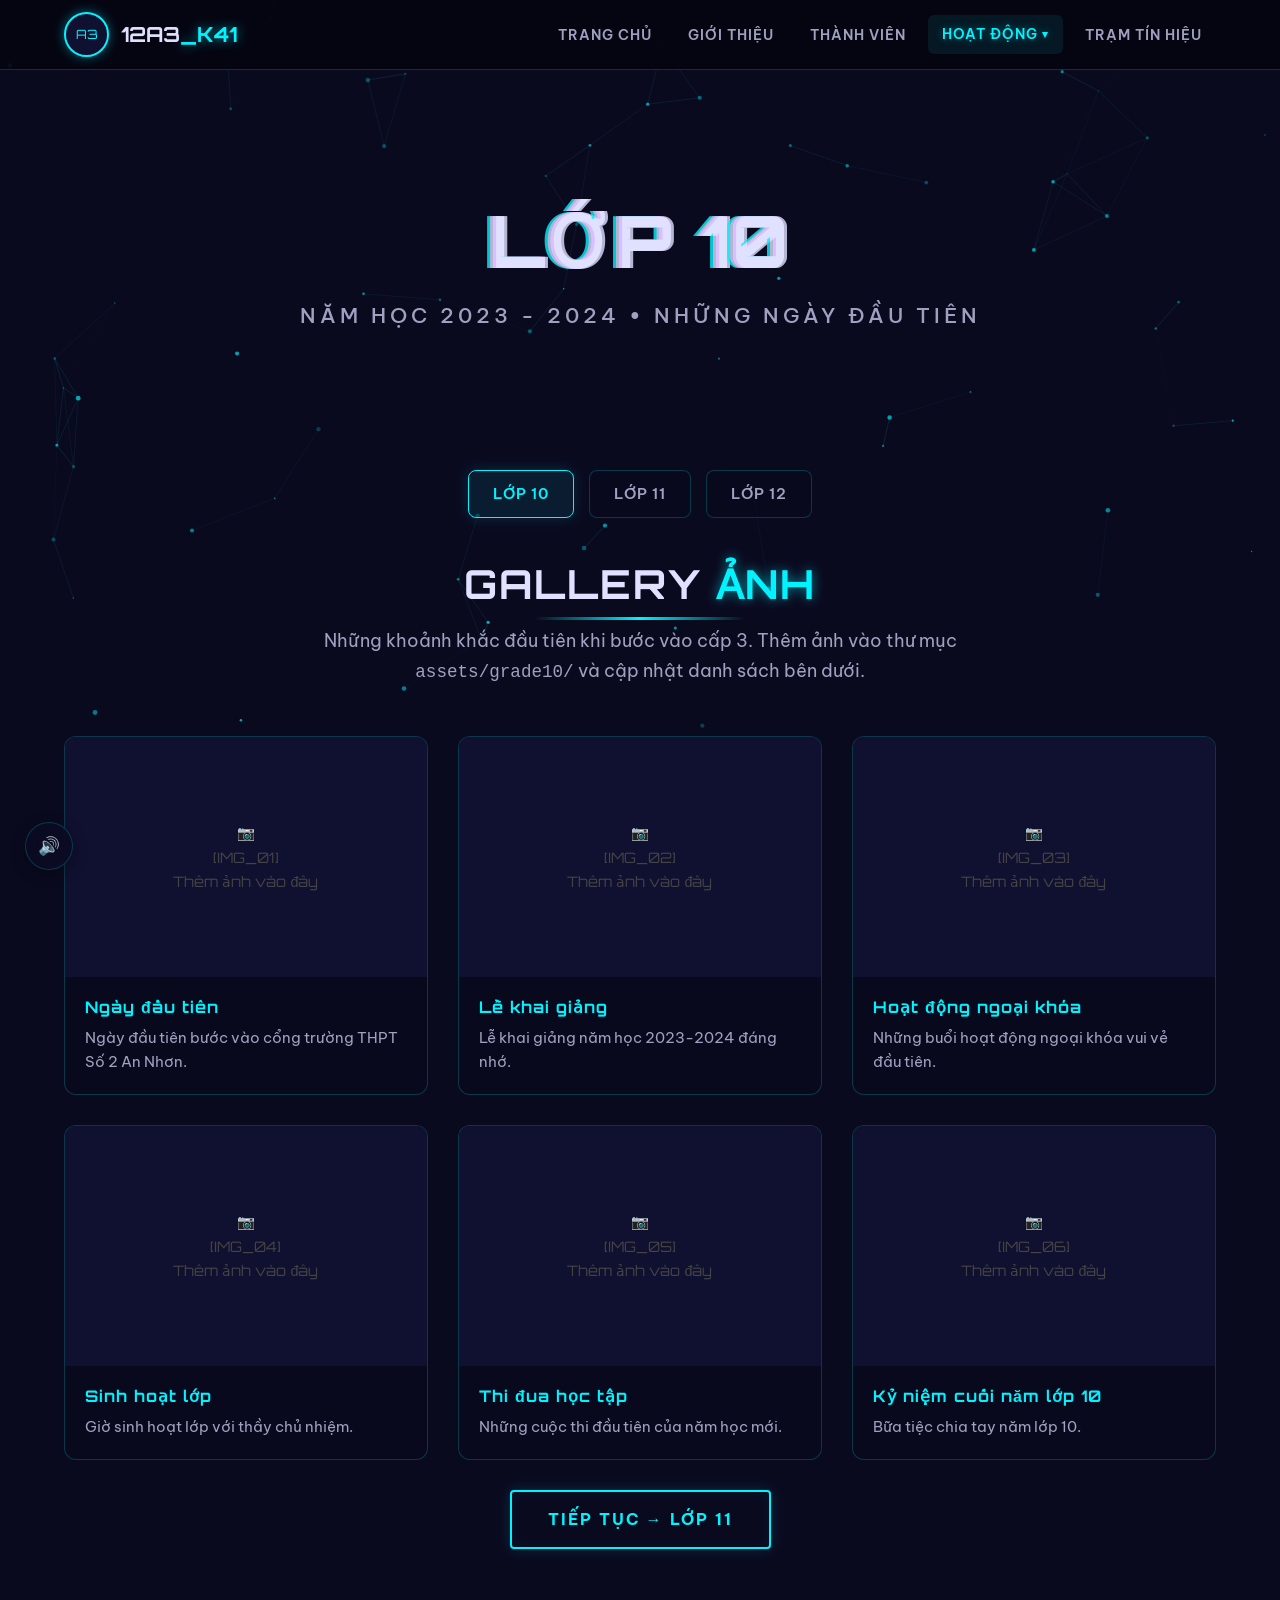
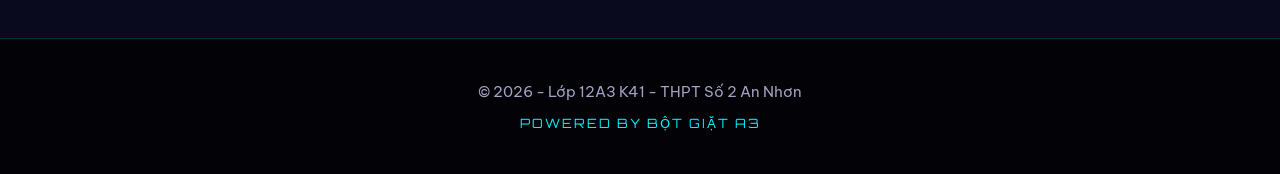
<file: grade10.html>
<!DOCTYPE html>
<html lang="vi">
<head>
    <meta charset="UTF-8">
    <meta name="viewport" content="width=device-width, initial-scale=1.0">
    <meta name="description" content="Gallery ảnh kỷ niệm lớp 10 - 12A3 K41 THPT Số 2 An Nhơn.">
    <title>Kỷ niệm Lớp 10 - 12A3</title>
    <link rel="stylesheet" href="styles.css">
</head>
<body>
    <canvas id="particle-canvas"></canvas>

    <nav class="navbar">
        <a href="index.html" class="logo-container">
            <div class="logo" style="display:flex;align-items:center;justify-content:center;font-family:var(--font-heading);font-size:0.8rem;color:var(--primary-cyan);">A3</div>
            <span class="logo-text">12A3<span class="highlight">_K41</span></span>
        </a>
        <button class="menu-toggle" id="menu-toggle" aria-label="Menu">☰</button>
        <ul class="nav-links" id="nav-links">
            <li><a href="index.html">Trang chủ</a></li>
            <li><a href="about.html">Giới thiệu</a></li>
            <li><a href="members.html">Thành viên</a></li>
            <li class="nav-item-dropdown">
                <a href="grade10.html" class="active">Hoạt động</a>
                <div class="nav-dropdown">
                    <a href="grade10.html" class="active">📸 Lớp 10</a>
                    <a href="grade11.html">🎞️ Lớp 11</a>
                    <a href="grade12.html">🎓 Lớp 12</a>
                </div>
            </li>
            <li><a href="index.html#messages">Trạm tín hiệu</a></li>
        </ul>
    </nav>

    <header class="section about-hero" style="min-height:50vh;">
        <div class="hero-content">
            <h1 class="glitch" data-text="LỚP 10">LỚP 10</h1>
            <p class="subtitle">NĂM HỌC 2023 - 2024 • NHỮNG NGÀY ĐẦU TIÊN</p>
        </div>
    </header>

    <!-- Grade Navigation -->
    <section class="section section-compact" style="padding-top: 20px;">
        <div class="grade-nav">
            <a href="grade10.html" class="toc-btn active">Lớp 10</a>
            <a href="grade11.html" class="toc-btn">Lớp 11</a>
            <a href="grade12.html" class="toc-btn">Lớp 12</a>
        </div>

        <h2 class="section-title">Gallery <span class="highlight">Ảnh</span></h2>
        <p class="section-desc">Những khoảnh khắc đầu tiên khi bước vào cấp 3. Thêm ảnh vào thư mục <code>assets/grade10/</code> và cập nhật danh sách bên dưới.</p>

        <div class="gallery-grid" id="gallery-grid">
            <!-- Placeholder gallery items - Thay bằng ảnh thật -->
        </div>

        <div class="text-center mt-3">
            <a href="grade11.html" class="cyber-btn">TIẾP TỤC → LỚP 11</a>
        </div>
    </section>

    <footer>
        <p>&copy; 2026 - Lớp 12A3 K41 - THPT Số 2 An Nhơn</p>
        <div class="footer-powered">POWERED BY BỘT GIẶT A3</div>
    </footer>

    <script src="script.js"></script>
    <script>
    // 📌 HƯỚNG DẪN: Thêm ảnh vào mảng bên dưới
    // Format: { src: "assets/grade10/ten-anh.jpg", title: "Tiêu đề", desc: "Mô tả ngắn" }
    // Nếu chưa có ảnh, placeholder sẽ hiển thị.

    const galleryData = [
        { title: "Ngày đầu tiên", desc: "Ngày đầu tiên bước vào cổng trường THPT Số 2 An Nhơn." },
        { title: "Lễ khai giảng", desc: "Lễ khai giảng năm học 2023-2024 đáng nhớ." },
        { title: "Hoạt động ngoại khóa", desc: "Những buổi hoạt động ngoại khóa vui vẻ đầu tiên." },
        { title: "Sinh hoạt lớp", desc: "Giờ sinh hoạt lớp với thầy chủ nhiệm." },
        { title: "Thi đua học tập", desc: "Những cuộc thi đầu tiên của năm học mới." },
        { title: "Kỷ niệm cuối năm lớp 10", desc: "Bữa tiệc chia tay năm lớp 10." },
    ];

    function renderGallery() {
        const grid = document.getElementById('gallery-grid');
        if (!grid) return;
        grid.innerHTML = '';
        
        galleryData.forEach((item, i) => {
            const el = document.createElement('div');
            el.className = 'gallery-item fade-in';
            
            const imgHTML = item.src 
                ? `<img src="${item.src}" alt="${item.title}" loading="lazy">`
                : `<div class="gallery-img-placeholder">📷<br>[IMG_${String(i+1).padStart(2,'0')}]<br>Thêm ảnh vào đây</div>`;
            
            el.innerHTML = `
                <div class="gallery-img-wrapper">${imgHTML}</div>
                <div class="gallery-caption">
                    <h3>${item.title}</h3>
                    <p>${item.desc}</p>
                </div>
            `;
            grid.appendChild(el);
        });

        document.querySelectorAll('.gallery-item.fade-in').forEach(el => {
            const observer = new IntersectionObserver((entries) => {
                entries.forEach(entry => {
                    if (entry.isIntersecting) entry.target.classList.add('visible');
                });
            }, { threshold: 0.1 });
            observer.observe(el);
        });
    }

    document.addEventListener('DOMContentLoaded', renderGallery);
    </script>
</body>
</html>
</file>
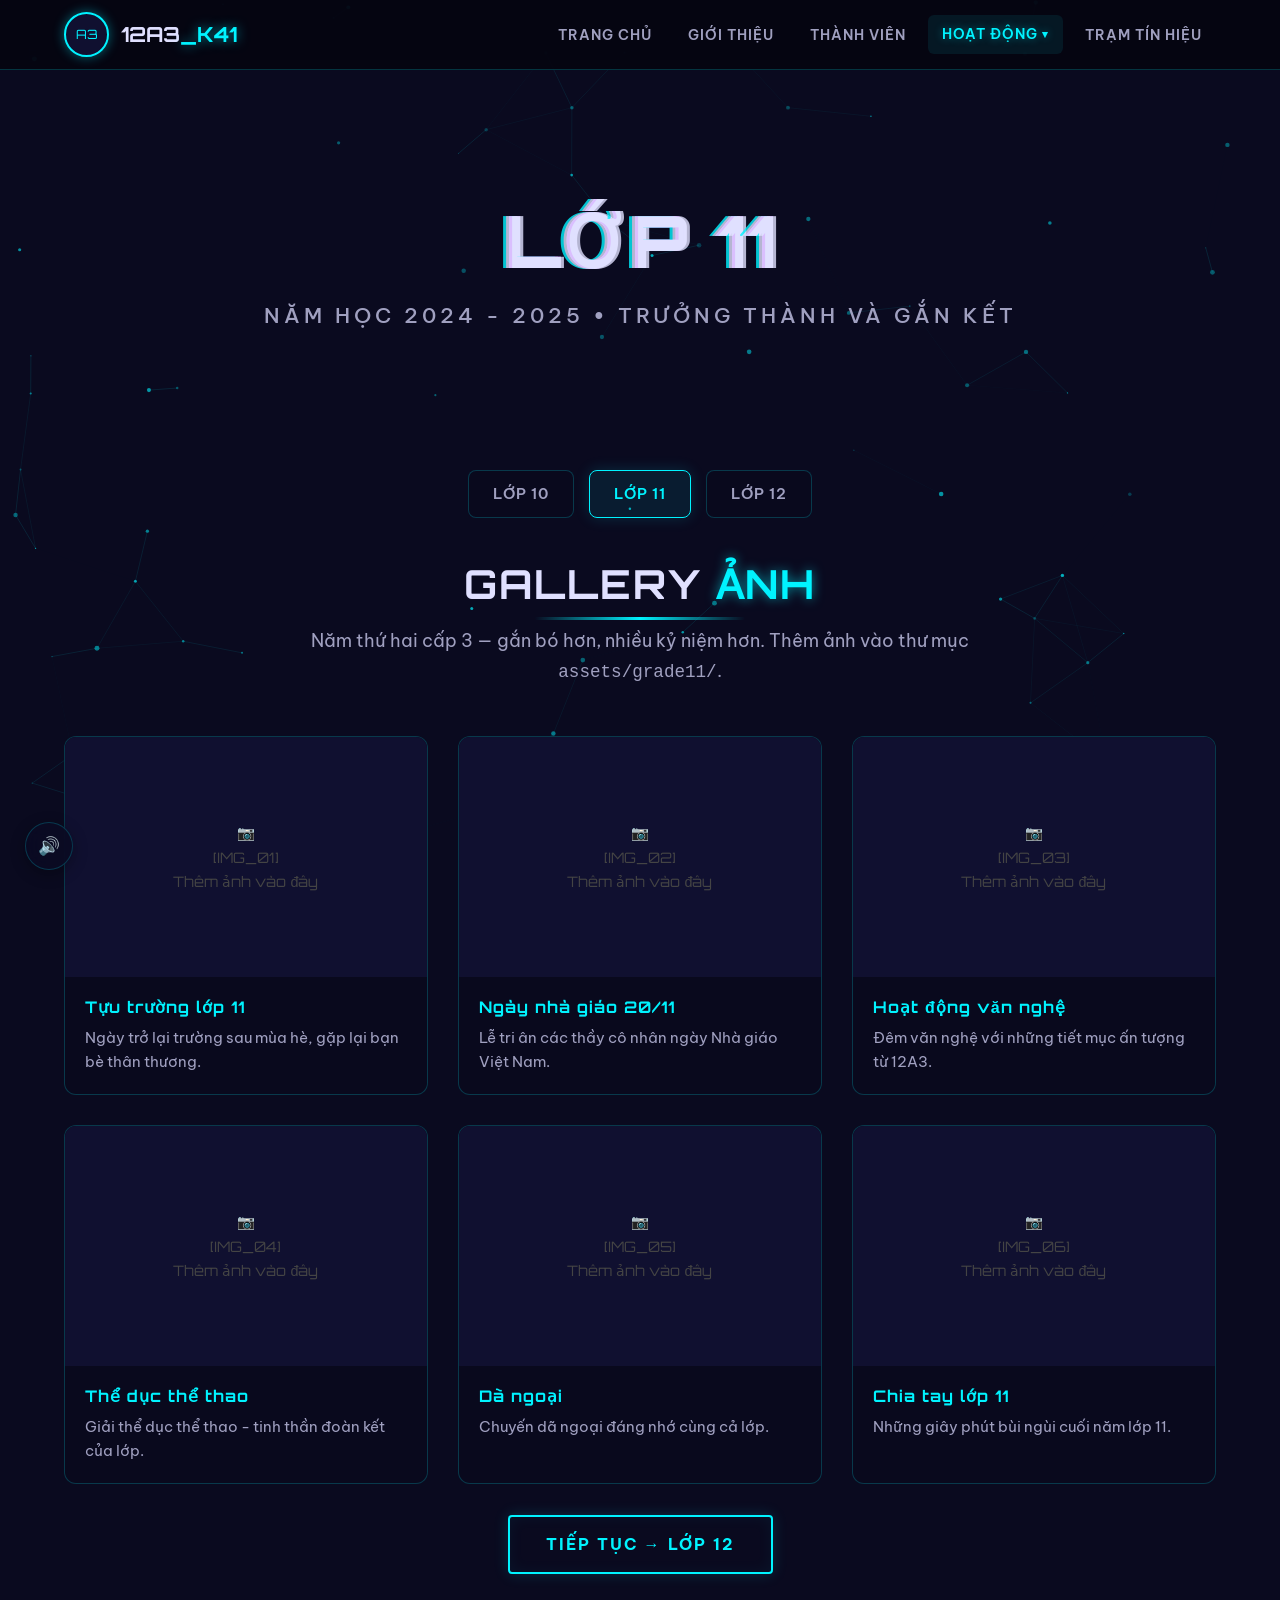
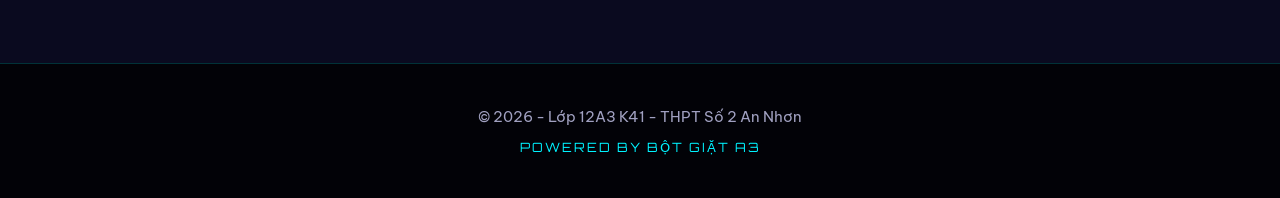
<file: grade11.html>
<!DOCTYPE html>
<html lang="vi">
<head>
    <meta charset="UTF-8">
    <meta name="viewport" content="width=device-width, initial-scale=1.0">
    <meta name="description" content="Gallery ảnh kỷ niệm lớp 11 - 12A3 K41 THPT Số 2 An Nhơn.">
    <title>Kỷ niệm Lớp 11 - 12A3</title>
    <link rel="stylesheet" href="styles.css">
</head>
<body>
    <canvas id="particle-canvas"></canvas>

    <nav class="navbar">
        <a href="index.html" class="logo-container">
            <div class="logo" style="display:flex;align-items:center;justify-content:center;font-family:var(--font-heading);font-size:0.8rem;color:var(--primary-cyan);">A3</div>
            <span class="logo-text">12A3<span class="highlight">_K41</span></span>
        </a>
        <button class="menu-toggle" id="menu-toggle" aria-label="Menu">☰</button>
        <ul class="nav-links" id="nav-links">
            <li><a href="index.html">Trang chủ</a></li>
            <li><a href="about.html">Giới thiệu</a></li>
            <li><a href="members.html">Thành viên</a></li>
            <li class="nav-item-dropdown">
                <a href="grade10.html" class="active">Hoạt động</a>
                <div class="nav-dropdown">
                    <a href="grade10.html">📸 Lớp 10</a>
                    <a href="grade11.html" class="active">🎞️ Lớp 11</a>
                    <a href="grade12.html">🎓 Lớp 12</a>
                </div>
            </li>
            <li><a href="index.html#messages">Trạm tín hiệu</a></li>
        </ul>
    </nav>

    <header class="section about-hero" style="min-height:50vh;">
        <div class="hero-content">
            <h1 class="glitch" data-text="LỚP 11">LỚP 11</h1>
            <p class="subtitle">NĂM HỌC 2024 - 2025 • TRƯỞNG THÀNH VÀ GẮN KẾT</p>
        </div>
    </header>

    <section class="section section-compact" style="padding-top: 20px;">
        <div class="grade-nav">
            <a href="grade10.html" class="toc-btn">Lớp 10</a>
            <a href="grade11.html" class="toc-btn active">Lớp 11</a>
            <a href="grade12.html" class="toc-btn">Lớp 12</a>
        </div>

        <h2 class="section-title">Gallery <span class="highlight">Ảnh</span></h2>
        <p class="section-desc">Năm thứ hai cấp 3 — gắn bó hơn, nhiều kỷ niệm hơn. Thêm ảnh vào thư mục <code>assets/grade11/</code>.</p>

        <div class="gallery-grid" id="gallery-grid"></div>

        <div class="text-center mt-3">
            <a href="grade12.html" class="cyber-btn">TIẾP TỤC → LỚP 12</a>
        </div>
    </section>

    <footer>
        <p>&copy; 2026 - Lớp 12A3 K41 - THPT Số 2 An Nhơn</p>
        <div class="footer-powered">POWERED BY BỘT GIẶT A3</div>
    </footer>

    <script src="script.js"></script>
    <script>
    const galleryData = [
        { title: "Tựu trường lớp 11", desc: "Ngày trở lại trường sau mùa hè, gặp lại bạn bè thân thương." },
        { title: "Ngày nhà giáo 20/11", desc: "Lễ tri ân các thầy cô nhân ngày Nhà giáo Việt Nam." },
        { title: "Hoạt động văn nghệ", desc: "Đêm văn nghệ với những tiết mục ấn tượng từ 12A3." },
        { title: "Thể dục thể thao", desc: "Giải thể dục thể thao - tinh thần đoàn kết của lớp." },
        { title: "Dã ngoại", desc: "Chuyến dã ngoại đáng nhớ cùng cả lớp." },
        { title: "Chia tay lớp 11", desc: "Những giây phút bùi ngùi cuối năm lớp 11." },
    ];

    function renderGallery() {
        const grid = document.getElementById('gallery-grid');
        if (!grid) return;
        grid.innerHTML = '';
        
        galleryData.forEach((item, i) => {
            const el = document.createElement('div');
            el.className = 'gallery-item fade-in';
            
            const imgHTML = item.src 
                ? `<img src="${item.src}" alt="${item.title}" loading="lazy">`
                : `<div class="gallery-img-placeholder">📷<br>[IMG_${String(i+1).padStart(2,'0')}]<br>Thêm ảnh vào đây</div>`;
            
            el.innerHTML = `
                <div class="gallery-img-wrapper">${imgHTML}</div>
                <div class="gallery-caption">
                    <h3>${item.title}</h3>
                    <p>${item.desc}</p>
                </div>
            `;
            grid.appendChild(el);
        });

        document.querySelectorAll('.gallery-item.fade-in').forEach(el => {
            const observer = new IntersectionObserver((entries) => {
                entries.forEach(entry => {
                    if (entry.isIntersecting) entry.target.classList.add('visible');
                });
            }, { threshold: 0.1 });
            observer.observe(el);
        });
    }

    document.addEventListener('DOMContentLoaded', renderGallery);
    </script>
</body>
</html>
</file>
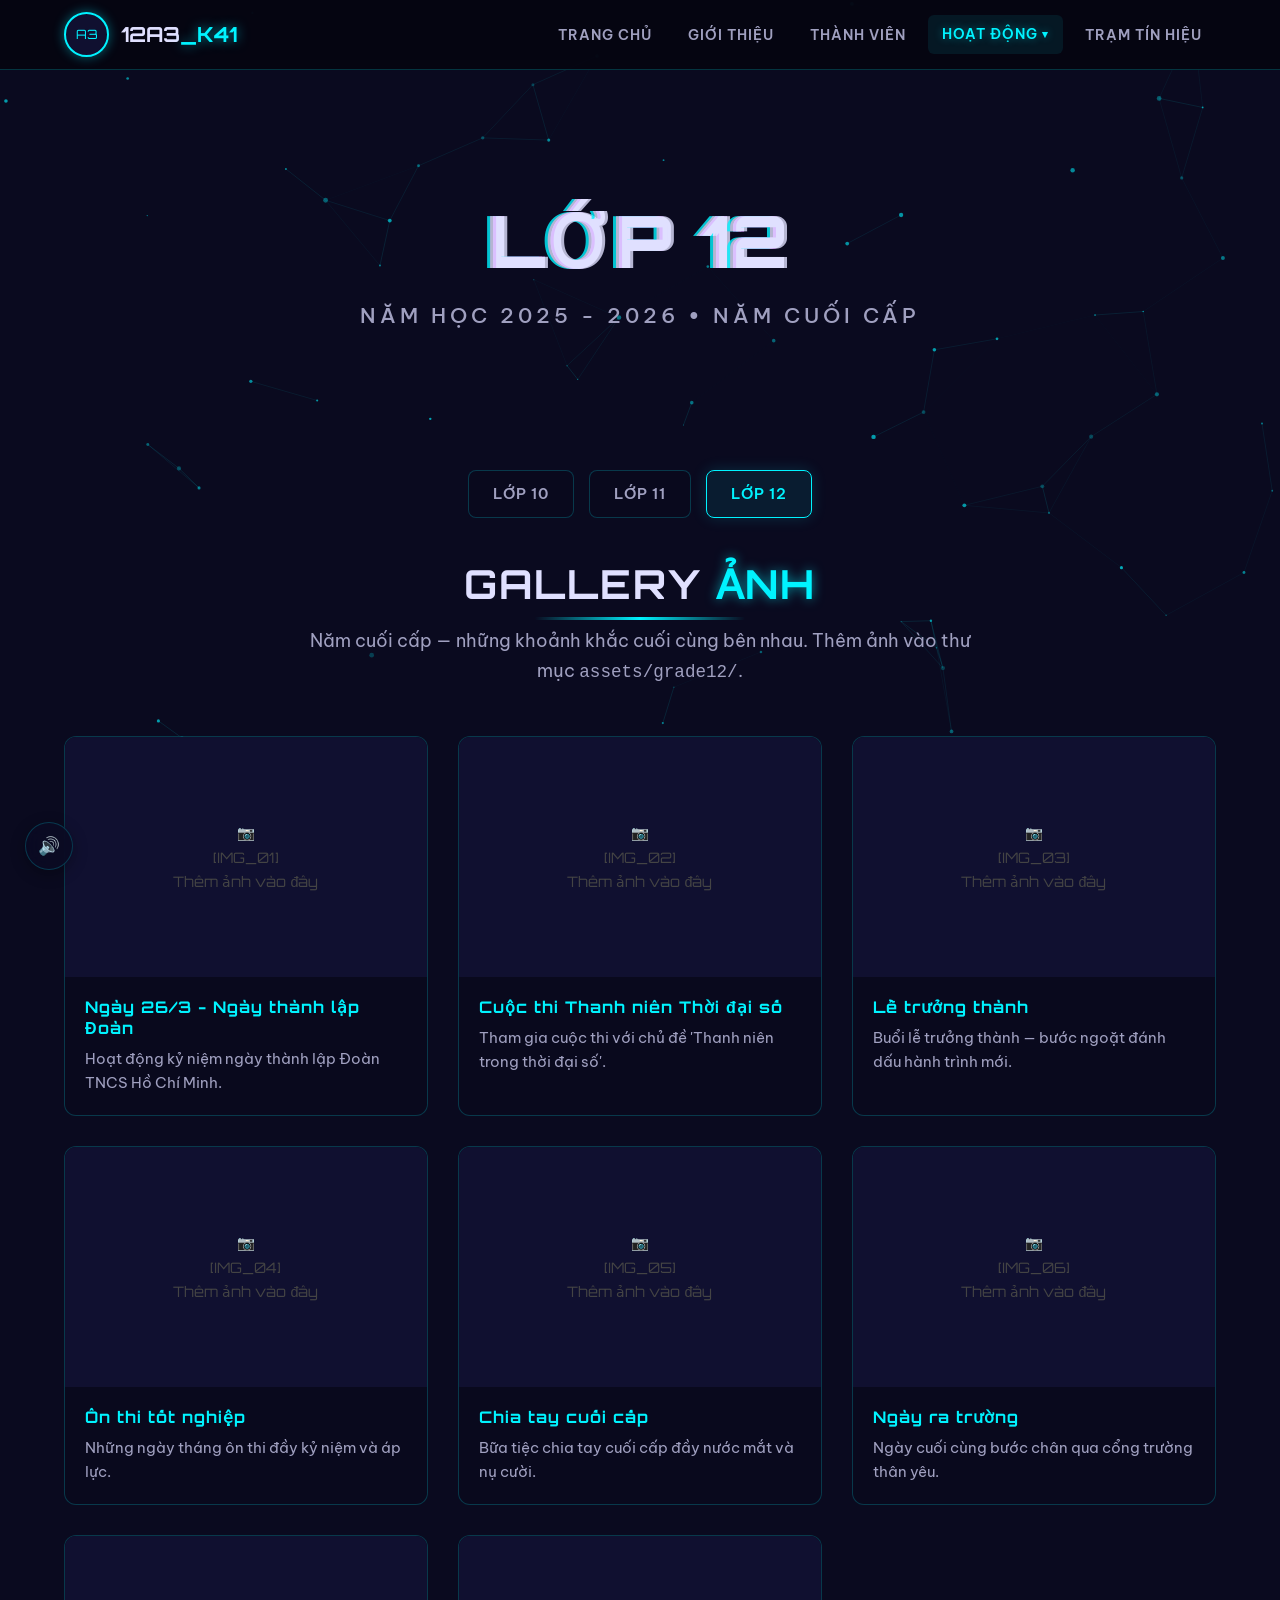
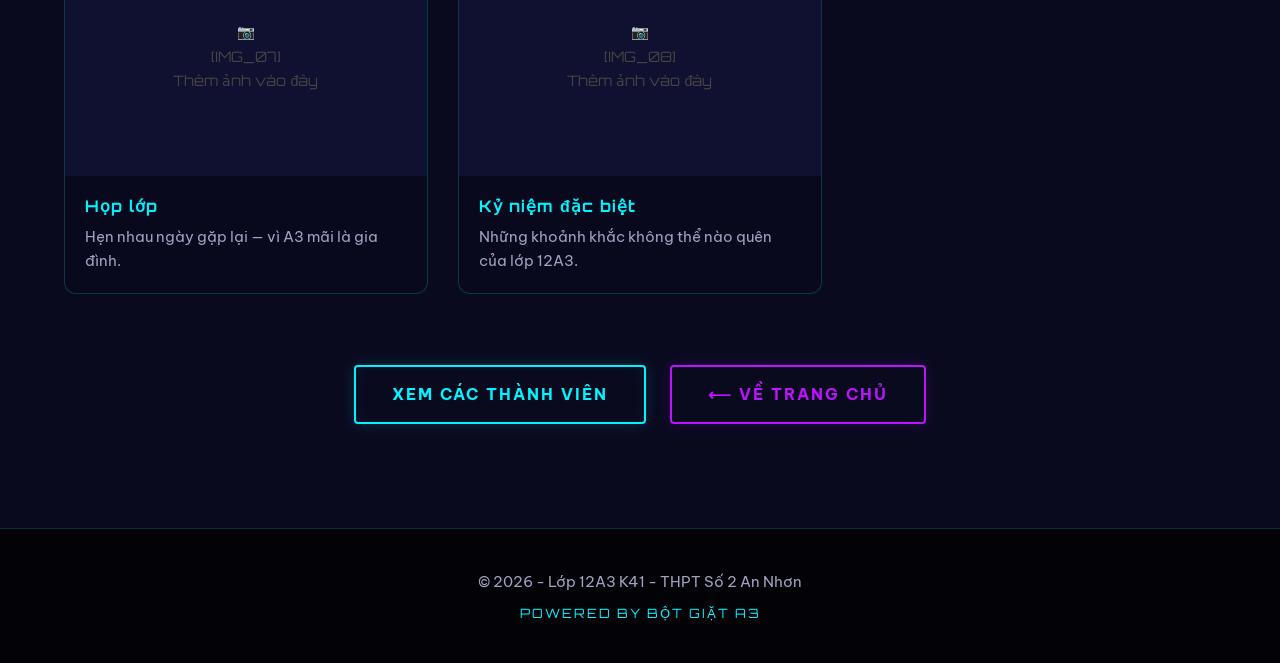
<file: grade12.html>
<!DOCTYPE html>
<html lang="vi">
<head>
    <meta charset="UTF-8">
    <meta name="viewport" content="width=device-width, initial-scale=1.0">
    <meta name="description" content="Gallery ảnh kỷ niệm lớp 12 - 12A3 K41 THPT Số 2 An Nhơn.">
    <title>Kỷ niệm Lớp 12 - 12A3</title>
    <link rel="stylesheet" href="styles.css">
</head>
<body>
    <canvas id="particle-canvas"></canvas>

    <nav class="navbar">
        <a href="index.html" class="logo-container">
            <div class="logo" style="display:flex;align-items:center;justify-content:center;font-family:var(--font-heading);font-size:0.8rem;color:var(--primary-cyan);">A3</div>
            <span class="logo-text">12A3<span class="highlight">_K41</span></span>
        </a>
        <button class="menu-toggle" id="menu-toggle" aria-label="Menu">☰</button>
        <ul class="nav-links" id="nav-links">
            <li><a href="index.html">Trang chủ</a></li>
            <li><a href="about.html">Giới thiệu</a></li>
            <li><a href="members.html">Thành viên</a></li>
            <li class="nav-item-dropdown">
                <a href="grade10.html" class="active">Hoạt động</a>
                <div class="nav-dropdown">
                    <a href="grade10.html">📸 Lớp 10</a>
                    <a href="grade11.html">🎞️ Lớp 11</a>
                    <a href="grade12.html" class="active">🎓 Lớp 12</a>
                </div>
            </li>
            <li><a href="index.html#messages">Trạm tín hiệu</a></li>
        </ul>
    </nav>

    <header class="section about-hero" style="min-height:50vh;">
        <div class="hero-content">
            <h1 class="glitch" data-text="LỚP 12">LỚP 12</h1>
            <p class="subtitle">NĂM HỌC 2025 - 2026 • NĂM CUỐI CẤP</p>
        </div>
    </header>

    <section class="section section-compact" style="padding-top: 20px;">
        <div class="grade-nav">
            <a href="grade10.html" class="toc-btn">Lớp 10</a>
            <a href="grade11.html" class="toc-btn">Lớp 11</a>
            <a href="grade12.html" class="toc-btn active">Lớp 12</a>
        </div>

        <h2 class="section-title">Gallery <span class="highlight">Ảnh</span></h2>
        <p class="section-desc">Năm cuối cấp — những khoảnh khắc cuối cùng bên nhau. Thêm ảnh vào thư mục <code>assets/grade12/</code>.</p>

        <div class="gallery-grid" id="gallery-grid"></div>

        <div class="text-center mt-3 bottom-nav-section">
            <a href="members.html" class="cyber-btn">XEM CÁC THÀNH VIÊN</a>
            <a href="index.html" class="cyber-btn btn-pink">⟵ VỀ TRANG CHỦ</a>
        </div>
    </section>

    <footer>
        <p>&copy; 2026 - Lớp 12A3 K41 - THPT Số 2 An Nhơn</p>
        <div class="footer-powered">POWERED BY BỘT GIẶT A3</div>
    </footer>

    <script src="script.js"></script>
    <script>
    const galleryData = [
        { title: "Ngày 26/3 - Ngày thành lập Đoàn", desc: "Hoạt động kỷ niệm ngày thành lập Đoàn TNCS Hồ Chí Minh." },
        { title: "Cuộc thi Thanh niên Thời đại số", desc: "Tham gia cuộc thi với chủ đề 'Thanh niên trong thời đại số'." },
        { title: "Lễ trưởng thành", desc: "Buổi lễ trưởng thành — bước ngoặt đánh dấu hành trình mới." },
        { title: "Ôn thi tốt nghiệp", desc: "Những ngày tháng ôn thi đầy kỷ niệm và áp lực." },
        { title: "Chia tay cuối cấp", desc: "Bữa tiệc chia tay cuối cấp đầy nước mắt và nụ cười." },
        { title: "Ngày ra trường", desc: "Ngày cuối cùng bước chân qua cổng trường thân yêu." },
        { title: "Họp lớp", desc: "Hẹn nhau ngày gặp lại — vì A3 mãi là gia đình." },
        { title: "Kỷ niệm đặc biệt", desc: "Những khoảnh khắc không thể nào quên của lớp 12A3." },
    ];

    function renderGallery() {
        const grid = document.getElementById('gallery-grid');
        if (!grid) return;
        grid.innerHTML = '';
        
        galleryData.forEach((item, i) => {
            const el = document.createElement('div');
            el.className = 'gallery-item fade-in';
            
            const imgHTML = item.src 
                ? `<img src="${item.src}" alt="${item.title}" loading="lazy">`
                : `<div class="gallery-img-placeholder">📷<br>[IMG_${String(i+1).padStart(2,'0')}]<br>Thêm ảnh vào đây</div>`;
            
            el.innerHTML = `
                <div class="gallery-img-wrapper">${imgHTML}</div>
                <div class="gallery-caption">
                    <h3>${item.title}</h3>
                    <p>${item.desc}</p>
                </div>
            `;
            grid.appendChild(el);
        });

        document.querySelectorAll('.gallery-item.fade-in').forEach(el => {
            const observer = new IntersectionObserver((entries) => {
                entries.forEach(entry => {
                    if (entry.isIntersecting) entry.target.classList.add('visible');
                });
            }, { threshold: 0.1 });
            observer.observe(el);
        });
    }

    document.addEventListener('DOMContentLoaded', renderGallery);
    </script>
</body>
</html>
</file>
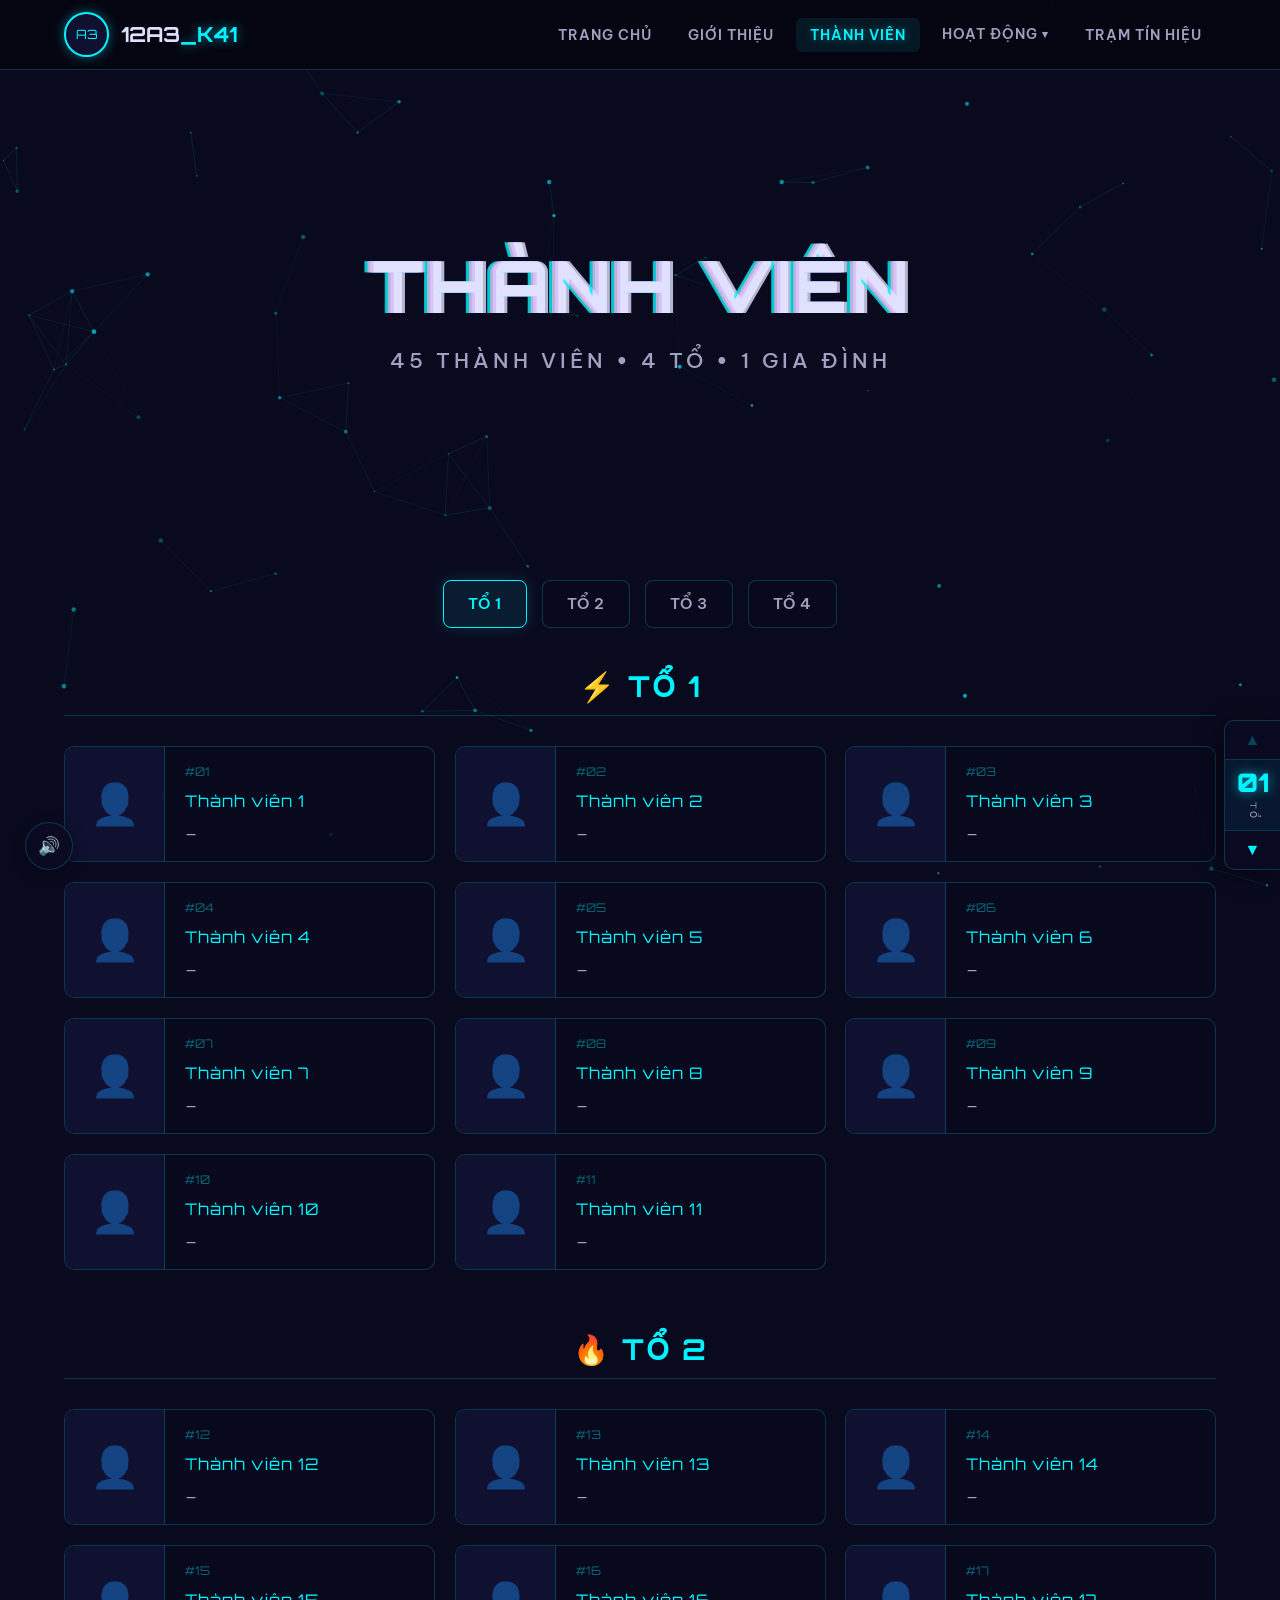
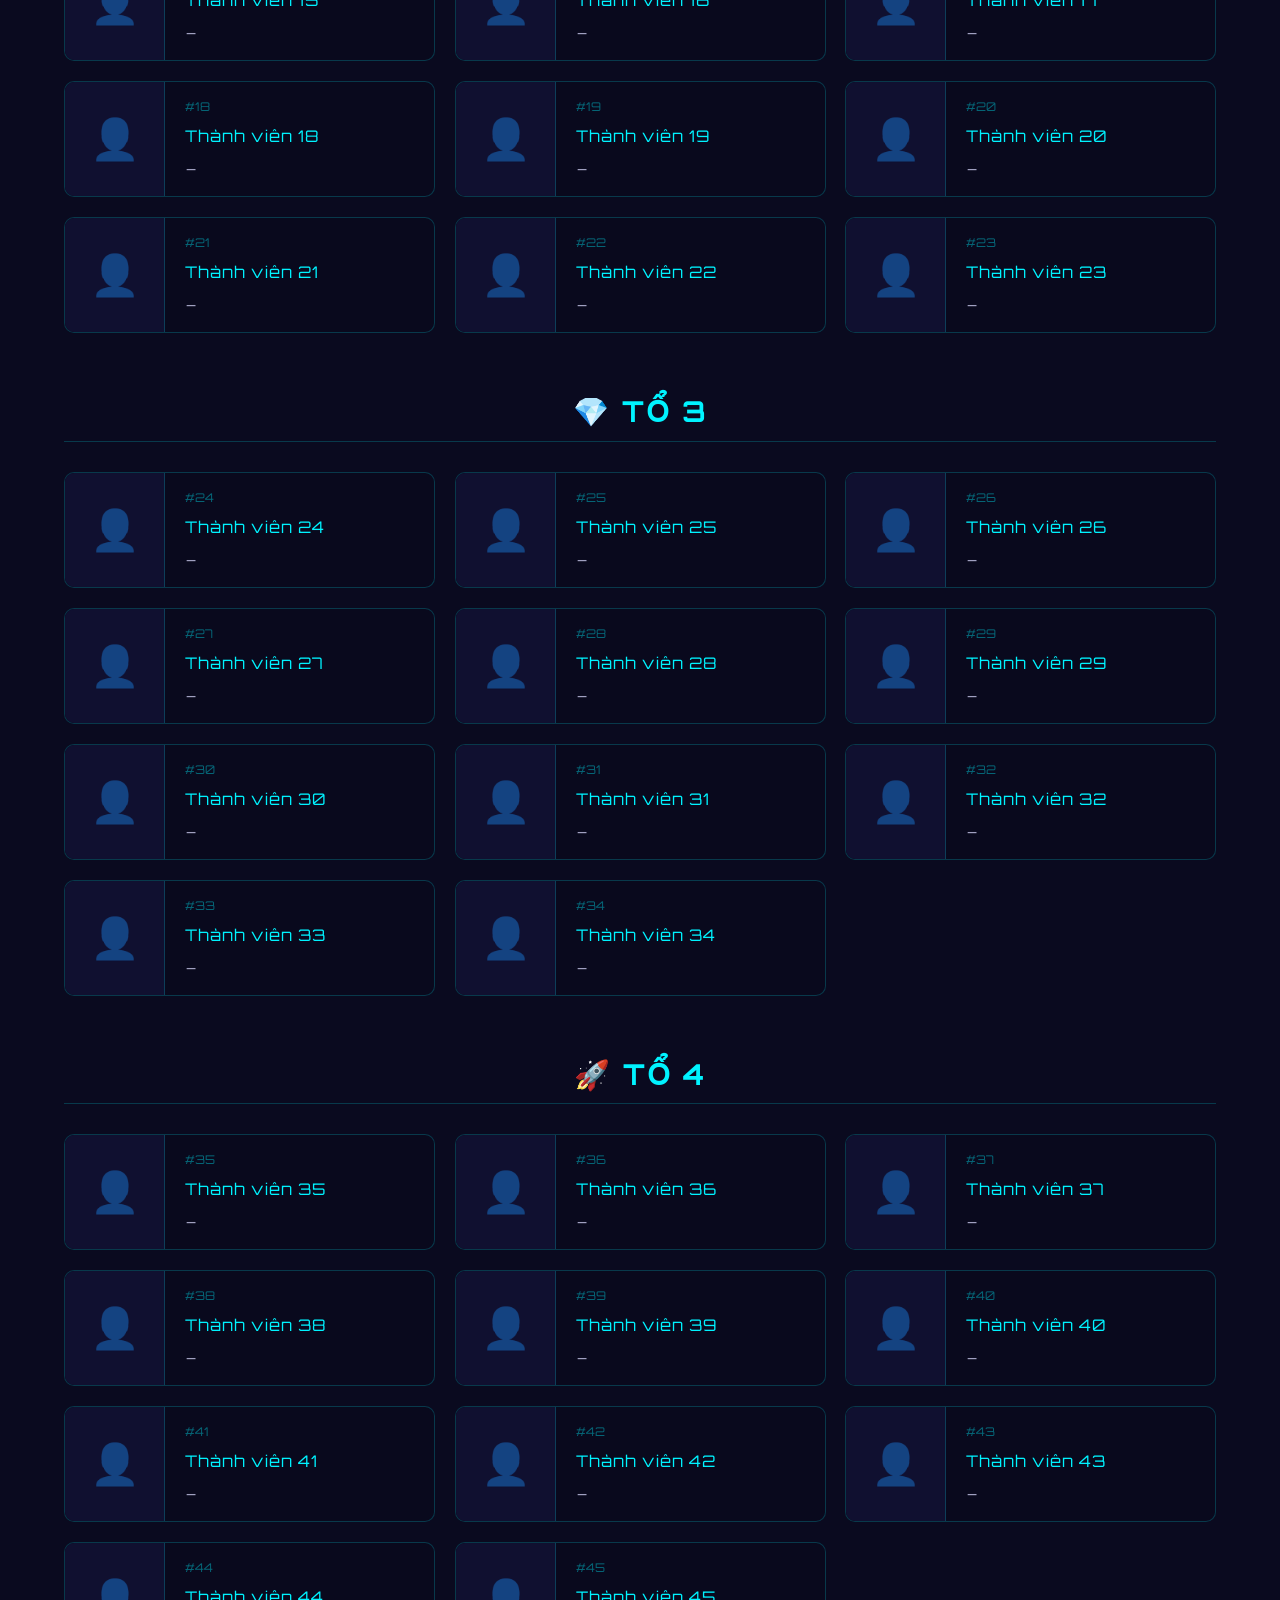
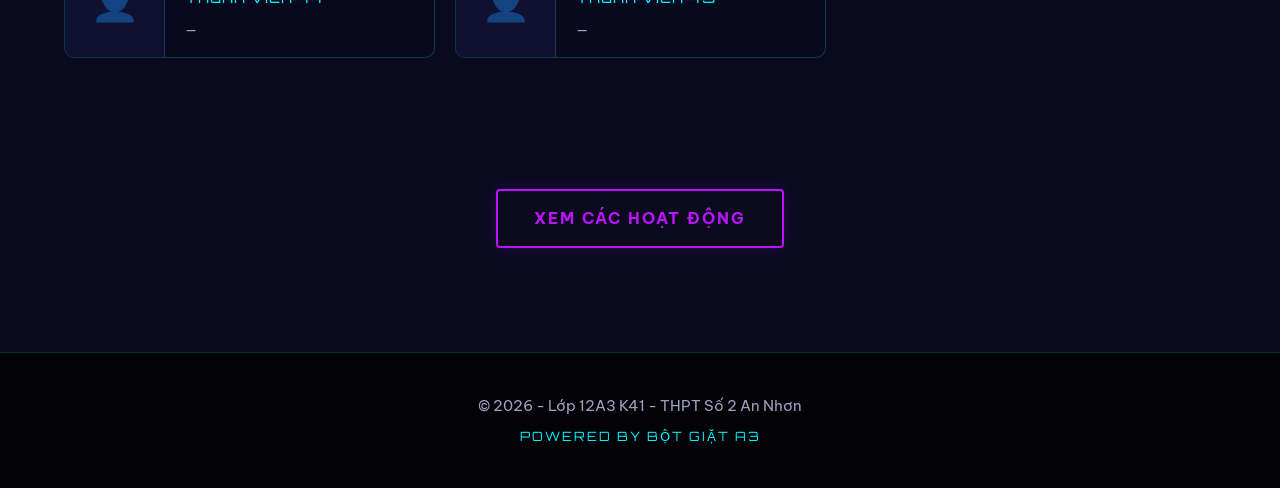
<file: members.html>
<!DOCTYPE html>
<html lang="vi">
<head>
    <meta charset="UTF-8">
    <meta name="viewport" content="width=device-width, initial-scale=1.0">
    <meta name="description" content="Danh sách 45 thành viên lớp 12A3 K41 chia theo 4 Tổ.">
    <title>Thành viên - 12A3</title>
    <link rel="stylesheet" href="styles.css">
</head>
<body>
    <canvas id="particle-canvas"></canvas>

    <nav class="navbar">
        <a href="index.html" class="logo-container">
            <div class="logo" style="display:flex;align-items:center;justify-content:center;font-family:var(--font-heading);font-size:0.8rem;color:var(--primary-cyan);">A3</div>
            <span class="logo-text">12A3<span class="highlight">_K41</span></span>
        </a>
        <button class="menu-toggle" id="menu-toggle" aria-label="Menu">☰</button>
        <ul class="nav-links" id="nav-links">
            <li><a href="index.html">Trang chủ</a></li>
            <li><a href="about.html">Giới thiệu</a></li>
            <li><a href="members.html" class="active">Thành viên</a></li>
            <li class="nav-item-dropdown">
                <a href="grade10.html">Hoạt động</a>
                <div class="nav-dropdown">
                    <a href="grade10.html">📸 Lớp 10</a>
                    <a href="grade11.html">🎞️ Lớp 11</a>
                    <a href="grade12.html">🎓 Lớp 12</a>
                </div>
            </li>
            <li><a href="index.html#messages">Trạm tín hiệu</a></li>
        </ul>
    </nav>

    <header class="section about-hero" style="min-height:60vh;">
        <div class="hero-content">
            <h1 class="glitch" data-text="THÀNH VIÊN">THÀNH VIÊN</h1>
            <p class="subtitle">45 THÀNH VIÊN • 4 TỔ • 1 GIA ĐÌNH</p>
        </div>
    </header>

    <section class="section section-compact" style="padding-top: 40px;">
        <!-- Sub-menu chuyển nhanh giữa 4 Tổ -->
        <div class="toc-nav" id="toc-nav">
            <a href="#to-1" class="toc-btn active">Tổ 1</a>
            <a href="#to-2" class="toc-btn">Tổ 2</a>
            <a href="#to-3" class="toc-btn">Tổ 3</a>
            <a href="#to-4" class="toc-btn">Tổ 4</a>
        </div>

        <!-- TỔ 1 -->
        <div class="group-section" id="to-1">
            <h2 class="group-title">⚡ Tổ 1</h2>
            <div class="members-grid" id="members-to-1">
                <!-- Thành viên sẽ được JS tạo hoặc bạn có thể thêm trực tiếp -->
            </div>
        </div>

        <!-- TỔ 2 -->
        <div class="group-section" id="to-2">
            <h2 class="group-title">🔥 Tổ 2</h2>
            <div class="members-grid" id="members-to-2"></div>
        </div>

        <!-- TỔ 3 -->
        <div class="group-section" id="to-3">
            <h2 class="group-title">💎 Tổ 3</h2>
            <div class="members-grid" id="members-to-3"></div>
        </div>

        <!-- TỔ 4 -->
        <div class="group-section" id="to-4">
            <h2 class="group-title">🚀 Tổ 4</h2>
            <div class="members-grid" id="members-to-4"></div>
        </div>

        <div class="bottom-nav-section mt-3">
            <a href="grade10.html" class="cyber-btn btn-pink">XEM CÁC HOẠT ĐỘNG</a>
        </div>
    </section>

    <!-- Floating Group Navigator -->
    <div class="floating-group-nav" id="floating-group-nav">
        <button class="floating-nav-btn" id="float-up" aria-label="Tổ trước">▲</button>
        <div class="group-indicator">
            <div class="group-indicator-value" id="float-current">01</div>
            <div class="group-indicator-label">TỔ</div>
        </div>
        <button class="floating-nav-btn" id="float-down" aria-label="Tổ tiếp">▼</button>
    </div>

    <footer>
        <p>&copy; 2026 - Lớp 12A3 K41 - THPT Số 2 An Nhơn</p>
        <div class="footer-powered">POWERED BY BỘT GIẶT A3</div>
    </footer>

    <script src="script.js"></script>
    <script>
    // ==================== DANH SÁCH THÀNH VIÊN ====================
    // 📌 HƯỚNG DẪN: Thay tên thành viên vào mảng bên dưới.
    // Mỗi thành viên: { name: "Tên", avatar: "đường dẫn ảnh (tùy chọn)", note: "ghi chú (tùy chọn)" }
    // Nếu không có ảnh, sẽ hiển thị icon placeholder.

    const membersData = {
        1: [
            { name: "Thành viên 1" },
            { name: "Thành viên 2" },
            { name: "Thành viên 3" },
            { name: "Thành viên 4" },
            { name: "Thành viên 5" },
            { name: "Thành viên 6" },
            { name: "Thành viên 7" },
            { name: "Thành viên 8" },
            { name: "Thành viên 9" },
            { name: "Thành viên 10" },
            { name: "Thành viên 11" },
        ],
        2: [
            { name: "Thành viên 12" },
            { name: "Thành viên 13" },
            { name: "Thành viên 14" },
            { name: "Thành viên 15" },
            { name: "Thành viên 16" },
            { name: "Thành viên 17" },
            { name: "Thành viên 18" },
            { name: "Thành viên 19" },
            { name: "Thành viên 20" },
            { name: "Thành viên 21" },
            { name: "Thành viên 22" },
            { name: "Thành viên 23" },
        ],
        3: [
            { name: "Thành viên 24" },
            { name: "Thành viên 25" },
            { name: "Thành viên 26" },
            { name: "Thành viên 27" },
            { name: "Thành viên 28" },
            { name: "Thành viên 29" },
            { name: "Thành viên 30" },
            { name: "Thành viên 31" },
            { name: "Thành viên 32" },
            { name: "Thành viên 33" },
            { name: "Thành viên 34" },
        ],
        4: [
            { name: "Thành viên 35" },
            { name: "Thành viên 36" },
            { name: "Thành viên 37" },
            { name: "Thành viên 38" },
            { name: "Thành viên 39" },
            { name: "Thành viên 40" },
            { name: "Thành viên 41" },
            { name: "Thành viên 42" },
            { name: "Thành viên 43" },
            { name: "Thành viên 44" },
            { name: "Thành viên 45" },
        ]
    };

    // Render member cards
    function renderMembers() {
        let stt = 1;
        for (const [group, members] of Object.entries(membersData)) {
            const container = document.getElementById(`members-to-${group}`);
            if (!container) continue;
            container.innerHTML = '';
            members.forEach(member => {
                const card = document.createElement('div');
                card.className = 'member-card fade-in';
                
                const avatarHTML = member.avatar
                    ? `<img src="${member.avatar}" alt="${member.name}" class="member-avatar">`
                    : `<span class="member-avatar-placeholder">👤</span>`;
                
                card.innerHTML = `
                    <div class="member-avatar-container">
                        ${avatarHTML}
                    </div>
                    <div class="member-info">
                        <div class="member-stt">#${String(stt).padStart(2, '0')}</div>
                        <div class="member-name">${member.name}</div>
                        <div class="member-note">${member.note || '—'}</div>
                    </div>
                `;
                container.appendChild(card);
                stt++;
            });
        }

        // Re-observe for fade-in animation
        document.querySelectorAll('.member-card.fade-in').forEach(el => {
            const observer = new IntersectionObserver((entries) => {
                entries.forEach(entry => {
                    if (entry.isIntersecting) entry.target.classList.add('visible');
                });
            }, { threshold: 0.1 });
            observer.observe(el);
        });
    }

    document.addEventListener('DOMContentLoaded', renderMembers);

    // TOC nav & Floating group nav
    const tocBtns = document.querySelectorAll('.toc-btn');
    const groupSections = document.querySelectorAll('.group-section');
    const groupNames = ['01', '02', '03', '04'];
    let currentGroupIdx = 0;

    const floatCurrent = document.getElementById('float-current');
    const floatUp = document.getElementById('float-up');
    const floatDown = document.getElementById('float-down');

    function updateFloatingNav(idx) {
        currentGroupIdx = idx;
        if (floatCurrent) floatCurrent.textContent = groupNames[idx] || 'Tổ 1';
        if (floatUp) floatUp.disabled = idx <= 0;
        if (floatDown) floatDown.disabled = idx >= groupSections.length - 1;
    }

    if (tocBtns.length && groupSections.length) {
        const tocObserver = new IntersectionObserver((entries) => {
            entries.forEach(entry => {
                if (entry.isIntersecting) {
                    const id = entry.target.id;
                    const idx = Array.from(groupSections).findIndex(s => s.id === id);
                    tocBtns.forEach(btn => {
                        btn.classList.toggle('active', btn.getAttribute('href') === `#${id}`);
                    });
                    if (idx >= 0) updateFloatingNav(idx);
                }
            });
        }, { threshold: 0.3 });

        groupSections.forEach(s => tocObserver.observe(s));
    }

    // Floating nav buttons
    if (floatUp) floatUp.addEventListener('click', () => {
        if (currentGroupIdx > 0) {
            groupSections[currentGroupIdx - 1].scrollIntoView({ behavior: 'smooth', block: 'start' });
        }
    });
    if (floatDown) floatDown.addEventListener('click', () => {
        if (currentGroupIdx < groupSections.length - 1) {
            groupSections[currentGroupIdx + 1].scrollIntoView({ behavior: 'smooth', block: 'start' });
        }
    });

    updateFloatingNav(0);

    // Smooth scroll for TOC
    tocBtns.forEach(btn => {
        btn.addEventListener('click', (e) => {
            e.preventDefault();
            const target = document.querySelector(btn.getAttribute('href'));
            if (target) {
                target.scrollIntoView({ behavior: 'smooth', block: 'start' });
            }
        });
    });
    </script>
</body>
</html>
</file>
<file: styles.css>
@import url('https://fonts.googleapis.com/css2?family=Be+Vietnam+Pro:ital,wght@0,300;0,400;0,500;0,600;0,700;0,800;0,900;1,400&family=Orbitron:wght@400;700;900&display=swap');

:root {
    --bg-color: #0a0a1f;
    --bg-secondary: #101030;
    --text-color: #e0e0ff;
    --text-muted: #a0a0c0;
    --primary-cyan: #00f3ff;
    --primary-pink: #bc13fe;
    --primary-green: #39ff14;
    --dark-panel: rgba(10, 10, 30, 0.75);
    --glass-border: rgba(0, 243, 255, 0.2);
    --glass-border-pink: rgba(188, 19, 254, 0.25);
    --font-heading: 'Orbitron', sans-serif;
    --font-body: 'Be Vietnam Pro', sans-serif;
    --max-width: 1200px;
    --nav-height: 70px;
}

/* ==================== RESET & BASE ==================== */
*, *::before, *::after {
    margin: 0;
    padding: 0;
    box-sizing: border-box;
}

html {
    scroll-behavior: smooth;
}

body {
    background-color: var(--bg-color);
    color: var(--text-color);
    font-family: var(--font-body);
    font-size: 17px;
    font-weight: 400;
    line-height: 1.7;
    overflow-x: hidden;
}

a {
    color: inherit;
    text-decoration: none;
}

img {
    max-width: 100%;
    display: block;
}

/* ==================== BACKGROUND CANVAS ==================== */
#particle-canvas {
    position: fixed;
    top: 0;
    left: 0;
    width: 100vw;
    height: 100vh;
    z-index: -1;
    pointer-events: none;
}

/* ==================== TYPOGRAPHY ==================== */
h1, h2, h3, h4, .glitch {
    font-family: var(--font-heading);
    letter-spacing: 2px;
    line-height: 1.3;
}

.highlight {
    color: var(--primary-cyan);
    text-shadow: 0 0 12px rgba(0, 243, 255, 0.6);
}

.highlight-pink {
    color: var(--primary-pink);
    text-shadow: 0 0 12px rgba(188, 19, 254, 0.6);
}

/* ==================== LAYOUT ==================== */
.container {
    max-width: var(--max-width);
    margin: 0 auto;
    width: 100%;
    padding: 0 20px;
}

.section {
    min-height: 100vh;
    padding: 120px 5% 80px;
    display: flex;
    flex-direction: column;
    justify-content: center;
    position: relative;
}

.section-compact {
    min-height: auto;
    padding: 80px 5%;
}

.section-title {
    font-size: 2.5rem;
    text-align: center;
    margin-bottom: 1rem;
    text-transform: uppercase;
    position: relative;
    display: inline-block;
    align-self: center;
}

.section-title::after {
    content: '';
    position: absolute;
    bottom: -10px;
    left: 50%;
    transform: translateX(-50%);
    width: 60%;
    height: 3px;
    background: linear-gradient(90deg, transparent, var(--primary-cyan), transparent);
}

.section-desc {
    text-align: center;
    color: var(--text-muted);
    font-size: 1.1rem;
    margin-bottom: 3rem;
    max-width: 700px;
    align-self: center;
}

/* ==================== NAVIGATION ==================== */
.navbar {
    position: fixed;
    top: 0;
    width: 100%;
    height: var(--nav-height);
    padding: 0 5%;
    display: flex;
    justify-content: space-between;
    align-items: center;
    background: rgba(5, 5, 16, 0.85);
    backdrop-filter: blur(15px);
    -webkit-backdrop-filter: blur(15px);
    border-bottom: 1px solid var(--glass-border);
    z-index: 1000;
    transition: background 0.3s;
}

.logo-container {
    display: flex;
    align-items: center;
    gap: 12px;
}

.logo {
    height: 45px;
    width: 45px;
    border-radius: 50%;
    border: 2px solid var(--primary-cyan);
    box-shadow: 0 0 12px rgba(0, 243, 255, 0.4);
    object-fit: cover;
    background: var(--bg-secondary);
}

.logo-text {
    font-family: var(--font-heading);
    font-size: 1.3rem;
    font-weight: 700;
    white-space: nowrap;
}

.nav-links {
    list-style: none;
    display: flex;
    align-items: center;
    gap: 8px;
}

.nav-links a {
    color: var(--text-muted);
    text-decoration: none;
    font-family: var(--font-body);
    font-size: 0.88rem;
    font-weight: 600;
    text-transform: uppercase;
    letter-spacing: 1px;
    padding: 8px 14px;
    border-radius: 6px;
    transition: all 0.3s ease;
    position: relative;
}

.nav-links a:hover,
.nav-links a.active {
    color: var(--primary-cyan);
    background: rgba(0, 243, 255, 0.08);
    text-shadow: 0 0 8px rgba(0, 243, 255, 0.4);
}

/* Dropdown Submenu */
.nav-item-dropdown {
    position: relative;
}

.nav-item-dropdown > a {
    display: flex;
    align-items: center;
    gap: 4px;
}

.nav-item-dropdown > a::after {
    content: '▾';
    font-size: 0.7rem;
    transition: transform 0.3s;
}

.nav-dropdown {
    position: absolute;
    top: 100%;
    left: 50%;
    transform: translateX(-50%) translateY(5px);
    background: rgba(8, 8, 25, 0.95);
    backdrop-filter: blur(20px);
    -webkit-backdrop-filter: blur(20px);
    border: 1px solid var(--glass-border);
    border-radius: 10px;
    padding: 8px;
    min-width: 180px;
    opacity: 0;
    visibility: hidden;
    transition: all 0.3s cubic-bezier(0.4, 0, 0.2, 1);
    z-index: 1001;
    display: flex;
    flex-direction: column;
    gap: 2px;
    box-shadow: 0 8px 32px rgba(0, 0, 0, 0.5);
}

.nav-dropdown::before {
    content: '';
    position: absolute;
    top: -8px;
    left: 50%;
    transform: translateX(-50%);
    border-left: 8px solid transparent;
    border-right: 8px solid transparent;
    border-bottom: 8px solid rgba(0, 243, 255, 0.3);
}

.nav-item-dropdown:hover .nav-dropdown,
.nav-item-dropdown.dropdown-open .nav-dropdown {
    opacity: 1;
    visibility: visible;
    transform: translateX(-50%) translateY(0);
}

.nav-dropdown a {
    padding: 10px 16px !important;
    border-radius: 6px;
    font-size: 0.85rem !important;
    white-space: nowrap;
    transition: all 0.2s;
}

.nav-dropdown a:hover {
    background: rgba(0, 243, 255, 0.12) !important;
}

/* Auto-expand dropdown on activity pages */
.nav-item-dropdown.on-activity-page .nav-dropdown {
    position: static;
    transform: none;
    opacity: 1;
    visibility: visible;
    background: transparent;
    border: none;
    box-shadow: none;
    padding: 0;
    min-width: auto;
    flex-direction: row;
    gap: 0;
    backdrop-filter: none;
}

.nav-item-dropdown.on-activity-page .nav-dropdown::before {
    display: none;
}

.nav-item-dropdown.on-activity-page > a::after {
    display: none;
}

/* Mobile Menu */
.menu-toggle {
    display: none;
    background: none;
    border: 1px solid var(--glass-border);
    color: var(--primary-cyan);
    font-size: 1.4rem;
    padding: 8px 12px;
    cursor: pointer;
    border-radius: 6px;
    transition: 0.3s;
}

.menu-toggle:hover {
    background: rgba(0, 243, 255, 0.1);
}

@media (max-width: 768px) {
    .menu-toggle {
        display: block;
    }

    .nav-links {
        position: fixed;
        top: var(--nav-height);
        left: 0;
        width: 100%;
        flex-direction: column;
        background: rgba(5, 5, 16, 0.97);
        backdrop-filter: blur(20px);
        border-bottom: 1px solid var(--glass-border);
        padding: 15px;
        gap: 3px;
        display: none;
        z-index: 999;
    }

    .nav-links.open {
        display: flex;
    }

    .nav-links > li {
        list-style: none;
    }

    .nav-links > li > a {
        display: block;
        width: 100%;
        padding: 14px 18px;
        font-size: 0.95rem;
        border-radius: 8px;
    }

    .nav-links > li > a:hover,
    .nav-links > li > a.active {
        background: rgba(0, 243, 255, 0.08);
    }

    /* Mobile dropdown - always visible, clean accordion style */
    .nav-item-dropdown > a {
        border-radius: 8px 8px 0 0 !important;
    }

    .nav-dropdown {
        position: static;
        transform: none;
        opacity: 1;
        visibility: visible;
        background: rgba(0, 243, 255, 0.04);
        border: none;
        box-shadow: none;
        min-width: auto;
        padding: 4px 0 6px 0;
        backdrop-filter: none;
        border-radius: 0 0 8px 8px;
        border-left: 2px solid rgba(0, 243, 255, 0.2);
        margin-left: 18px;
        margin-bottom: 4px;
    }

    .nav-dropdown::before {
        display: none;
    }

    .nav-dropdown a {
        padding: 10px 18px !important;
        font-size: 0.9rem !important;
        border-radius: 6px !important;
    }

    .nav-item-dropdown > a::after {
        display: none;
    }
}

/* ==================== FLOATING GROUP NAVIGATOR ==================== */
.floating-group-nav {
    position: fixed;
    bottom: 30px;
    right: 0;
    z-index: 900;
    display: flex;
    flex-direction: column;
    align-items: stretch;
    background: rgba(10, 10, 35, 0.92);
    backdrop-filter: blur(15px);
    -webkit-backdrop-filter: blur(15px);
    border: 1px solid var(--glass-border);
    border-right: none;
    border-radius: 10px 0 0 10px;
    overflow: hidden;
    box-shadow: -4px 4px 20px rgba(0, 0, 0, 0.5);
    width: 56px;
}

.floating-nav-btn {
    width: 100%;
    height: 38px;
    background: transparent;
    border: none;
    color: var(--primary-cyan);
    font-size: 1rem;
    cursor: pointer;
    display: flex;
    align-items: center;
    justify-content: center;
    transition: all 0.25s;
}

.floating-nav-btn:hover {
    background: rgba(0, 243, 255, 0.15);
}

.floating-nav-btn:disabled {
    opacity: 0.25;
    cursor: not-allowed;
}

.floating-group-nav .group-indicator {
    display: flex;
    flex-direction: column;
    align-items: center;
    justify-content: center;
    padding: 10px 6px;
    border-top: 1px solid rgba(0, 243, 255, 0.15);
    border-bottom: 1px solid rgba(0, 243, 255, 0.15);
    background: rgba(0, 243, 255, 0.06);
}

.floating-group-nav .group-indicator-value {
    font-family: var(--font-heading);
    font-size: 1.6rem;
    font-weight: 900;
    color: var(--primary-cyan);
    text-shadow: 0 0 12px rgba(0, 243, 255, 0.6);
    line-height: 1;
}

.floating-group-nav .group-indicator-label {
    writing-mode: vertical-lr;
    text-orientation: mixed;
    font-family: var(--font-heading);
    font-size: 0.55rem;
    color: var(--text-muted);
    text-transform: uppercase;
    letter-spacing: 2px;
    margin-top: 6px;
    white-space: nowrap;
}

/* ==================== MUSIC TOGGLE ==================== */
.music-toggle {
    position: fixed;
    bottom: 30px;
    left: 25px;
    z-index: 900;
    width: 48px;
    height: 48px;
    border-radius: 50%;
    background: rgba(10, 10, 35, 0.9);
    border: 1px solid var(--glass-border);
    color: var(--text-muted);
    font-size: 1.2rem;
    cursor: pointer;
    display: flex;
    align-items: center;
    justify-content: center;
    backdrop-filter: blur(15px);
    box-shadow: 0 4px 15px rgba(0, 0, 0, 0.3);
    transition: all 0.3s;
}

.music-toggle:hover {
    border-color: var(--primary-cyan);
    box-shadow: 0 0 18px rgba(0, 243, 255, 0.2);
}

.music-toggle.playing {
    border-color: var(--primary-cyan);
    color: var(--primary-cyan);
}

.music-toggle .music-icon {
    font-size: 1.1rem;
    position: absolute;
}

.music-toggle .music-bars {
    display: none;
}

.music-toggle.playing .music-icon {
    display: none;
}

.music-toggle.playing .music-bars {
    display: flex;
    align-items: flex-end;
    gap: 2px;
    height: 18px;
}

.music-toggle .music-bars .bar {
    width: 3px;
    background: var(--primary-cyan);
    border-radius: 2px;
    animation: musicBar 0.8s ease-in-out infinite alternate;
}

.music-toggle .music-bars .bar:nth-child(1) { height: 6px; animation-delay: 0s; }
.music-toggle .music-bars .bar:nth-child(2) { height: 12px; animation-delay: 0.15s; }
.music-toggle .music-bars .bar:nth-child(3) { height: 8px; animation-delay: 0.3s; }
.music-toggle .music-bars .bar:nth-child(4) { height: 14px; animation-delay: 0.45s; }

@keyframes musicBar {
    0% { height: 4px; }
    100% { height: 18px; }
}

/* ==================== BOTTOM PAGE NAV ==================== */
.bottom-nav-section {
    text-align: center;
    padding: 40px 20px 0;
}

.bottom-nav-section .cyber-btn {
    margin: 0 10px 15px;
}

/* ==================== HERO SECTION ==================== */
#hero {
    align-items: center;
    text-align: center;
    padding-top: 120px;
}

.hero-content {
    position: relative;
    z-index: 1;
}

.glitch {
    font-size: 4.5rem;
    font-weight: 900;
    position: relative;
    line-height: 1.2;
    margin-bottom: 5px;
}

.glitch::before,
.glitch::after {
    content: attr(data-text);
    position: absolute;
    top: 0;
    left: 0;
    width: 100%;
    height: 100%;
    opacity: 0.8;
}

.glitch::before {
    left: 3px;
    text-shadow: -3px 0 var(--primary-pink);
    animation: glitch-anim 2s infinite linear alternate-reverse;
}

.glitch::after {
    left: -3px;
    text-shadow: -3px 0 var(--primary-cyan);
    animation: glitch-anim 3s infinite linear alternate-reverse;
}

@keyframes glitch-anim {
    0% { clip-path: inset(20% 0 80% 0); }
    20% { clip-path: inset(60% 0 10% 0); }
    40% { clip-path: inset(40% 0 50% 0); }
    60% { clip-path: inset(80% 0 5% 0); }
    80% { clip-path: inset(10% 0 70% 0); }
    100% { clip-path: inset(30% 0 50% 0); }
}

.subtitle {
    font-size: 1.3rem;
    letter-spacing: 4px;
    margin: 15px 0 40px;
    color: var(--text-muted);
    font-weight: 500;
}

@media (max-width: 768px) {
    .glitch { font-size: 2.5rem; }
    .subtitle { font-size: 0.9rem; letter-spacing: 2px; }
}

/* ==================== CYBER BUTTON ==================== */
.cyber-btn {
    display: inline-block;
    padding: 14px 36px;
    background: transparent;
    color: var(--primary-cyan);
    font-family: var(--font-body);
    font-size: 1rem;
    font-weight: 700;
    text-transform: uppercase;
    letter-spacing: 2px;
    text-decoration: none;
    border: 2px solid var(--primary-cyan);
    position: relative;
    overflow: hidden;
    transition: all 0.4s cubic-bezier(0.4, 0, 0.2, 1);
    cursor: pointer;
    border-radius: 4px;
    box-shadow: 0 0 15px rgba(0, 243, 255, 0.15), inset 0 0 15px rgba(0, 243, 255, 0.05);
}

.cyber-btn::before {
    content: '';
    position: absolute;
    top: 0;
    left: -100%;
    width: 100%;
    height: 100%;
    background: linear-gradient(90deg, transparent, rgba(0, 243, 255, 0.15), transparent);
    transition: left 0.5s;
}

.cyber-btn:hover::before {
    left: 100%;
}

.cyber-btn:hover {
    background: rgba(0, 243, 255, 0.1);
    box-shadow: 0 0 30px rgba(0, 243, 255, 0.3), inset 0 0 20px rgba(0, 243, 255, 0.1);
    transform: translateY(-2px);
}

.cyber-btn.btn-pink {
    color: var(--primary-pink);
    border-color: var(--primary-pink);
    box-shadow: 0 0 15px rgba(188, 19, 254, 0.15);
}

.cyber-btn.btn-pink:hover {
    background: rgba(188, 19, 254, 0.1);
    box-shadow: 0 0 30px rgba(188, 19, 254, 0.3);
}

.small-btn {
    padding: 10px 20px;
    font-size: 0.9rem;
    width: 100%;
    margin-top: 15px;
}

/* ==================== GLASS CARD ==================== */
.glass-card {
    background: var(--dark-panel);
    border: 1px solid var(--glass-border);
    border-radius: 12px;
    backdrop-filter: blur(10px);
    -webkit-backdrop-filter: blur(10px);
    transition: all 0.4s cubic-bezier(0.4, 0, 0.2, 1);
    overflow: hidden;
}

.glass-card:hover {
    border-color: rgba(0, 243, 255, 0.4);
    box-shadow: 0 8px 32px rgba(0, 243, 255, 0.1);
    transform: translateY(-5px);
}

.glass-card::before {
    content: '';
    position: absolute;
    top: 0;
    left: 0;
    width: 100%;
    height: 2px;
    background: linear-gradient(90deg, transparent, var(--primary-cyan), transparent);
}

/* ==================== STATS SECTION (ABOUT SUMMARY) ==================== */
.stats-grid {
    display: grid;
    grid-template-columns: repeat(auto-fit, minmax(220px, 1fr));
    gap: 25px;
    max-width: var(--max-width);
    margin: 0 auto;
    width: 100%;
}

.stat-card {
    background: var(--dark-panel);
    border: 1px solid var(--glass-border);
    border-radius: 12px;
    padding: 35px 20px;
    text-align: center;
    position: relative;
    overflow: hidden;
    backdrop-filter: blur(5px);
    transition: all 0.4s cubic-bezier(0.4, 0, 0.2, 1);
}

.stat-card:hover {
    transform: translateY(-8px);
    border-color: rgba(0, 243, 255, 0.5);
    box-shadow: 0 8px 32px rgba(0, 243, 255, 0.12);
}

.stat-card::before {
    content: '';
    position: absolute;
    top: 0;
    left: 0;
    width: 100%;
    height: 2px;
    background: linear-gradient(90deg, transparent, var(--primary-cyan), transparent);
}

.stat-icon {
    font-size: 3rem;
    margin-bottom: 12px;
}

.stat-number {
    font-family: var(--font-heading);
    font-size: 3.5rem;
    font-weight: 700;
    color: var(--primary-cyan);
    margin-bottom: 8px;
    text-shadow: 0 0 12px rgba(0, 243, 255, 0.5);
}

.teacher-name {
    font-size: 1.6rem;
    color: var(--primary-pink);
    text-shadow: 0 0 12px rgba(188, 19, 254, 0.5);
}

.stat-label {
    font-size: 1rem;
    color: var(--text-muted);
    text-transform: uppercase;
    letter-spacing: 1px;
    font-weight: 600;
}

.gvcn-card {
    border-color: var(--glass-border-pink);
}

.gvcn-card::before {
    background: linear-gradient(90deg, transparent, var(--primary-pink), transparent);
}

.gvcn-card:hover {
    border-color: rgba(188, 19, 254, 0.5);
    box-shadow: 0 8px 32px rgba(188, 19, 254, 0.12);
}

/* ==================== LINK CARDS (INDEX PAGE) ==================== */
.links-grid {
    display: grid;
    grid-template-columns: repeat(auto-fit, minmax(300px, 1fr));
    gap: 25px;
    max-width: var(--max-width);
    margin: 0 auto;
    width: 100%;
}

.link-card {
    background: var(--dark-panel);
    border: 1px solid var(--glass-border);
    border-radius: 12px;
    padding: 40px 30px;
    text-align: center;
    position: relative;
    overflow: hidden;
    transition: all 0.4s cubic-bezier(0.4, 0, 0.2, 1);
    cursor: pointer;
    text-decoration: none;
    display: block;
}

.link-card:hover {
    transform: translateY(-8px) scale(1.02);
    border-color: rgba(0, 243, 255, 0.5);
    box-shadow: 0 12px 40px rgba(0, 243, 255, 0.15);
}

.link-card::before {
    content: '';
    position: absolute;
    top: 0;
    left: 0;
    width: 100%;
    height: 3px;
    background: linear-gradient(90deg, var(--primary-cyan), var(--primary-pink));
}

.link-card::after {
    content: '';
    position: absolute;
    top: 0;
    left: -100%;
    width: 60%;
    height: 100%;
    background: linear-gradient(90deg, transparent, rgba(255, 255, 255, 0.04), transparent);
    transform: skewX(-20deg);
    transition: left 0.6s;
}

.link-card:hover::after {
    left: 150%;
}

.link-card-icon {
    font-size: 3rem;
    margin-bottom: 15px;
    display: block;
}

.link-card-title {
    font-family: var(--font-heading);
    font-size: 1.2rem;
    color: var(--primary-cyan);
    margin-bottom: 10px;
    text-transform: uppercase;
    letter-spacing: 1px;
}

.link-card-desc {
    color: var(--text-muted);
    font-size: 0.95rem;
}

/* ==================== MESSAGES / COMMENTS SECTION ==================== */
.message-board-container {
    display: grid;
    grid-template-columns: 1fr 1.5fr;
    gap: 30px;
    max-width: var(--max-width);
    margin: 0 auto;
    width: 100%;
}

@media (max-width: 768px) {
    .message-board-container {
        grid-template-columns: 1fr;
    }
}

.glass-panel {
    background: var(--dark-panel);
    border: 1px solid var(--glass-border);
    border-radius: 12px;
    padding: 30px;
    backdrop-filter: blur(10px);
}

.message-form-container {
    height: fit-content;
    position: sticky;
    top: calc(var(--nav-height) + 20px);
}

.input-group {
    margin-bottom: 20px;
}

.input-group label {
    display: block;
    margin-bottom: 8px;
    color: var(--primary-cyan);
    font-family: var(--font-heading);
    font-size: 0.8rem;
    letter-spacing: 1px;
    text-transform: uppercase;
}

.input-group input,
.input-group textarea {
    width: 100%;
    padding: 14px 16px;
    background: rgba(0, 0, 0, 0.4);
    border: 1px solid rgba(255, 255, 255, 0.1);
    color: #fff;
    font-family: var(--font-body);
    font-size: 1rem;
    border-radius: 8px;
    transition: all 0.3s;
    resize: vertical;
}

.input-group input:focus,
.input-group textarea:focus {
    outline: none;
    border-color: var(--primary-cyan);
    box-shadow: 0 0 12px rgba(0, 243, 255, 0.15);
    background: rgba(0, 0, 0, 0.6);
}

.input-group input::placeholder,
.input-group textarea::placeholder {
    color: #555;
}

.messages-list-container {
    max-height: 600px;
    overflow-y: auto;
    padding-right: 8px;
}

/* Custom Scrollbar */
.messages-list-container::-webkit-scrollbar { width: 6px; }
.messages-list-container::-webkit-scrollbar-track { background: rgba(0, 0, 0, 0.2); border-radius: 3px; }
.messages-list-container::-webkit-scrollbar-thumb { background: var(--primary-cyan); border-radius: 3px; }

#messages-container {
    display: flex;
    flex-direction: column;
    gap: 12px;
}

.message-card {
    background: rgba(12, 12, 30, 0.8);
    border-left: 3px solid var(--primary-cyan);
    padding: 18px 20px;
    border-radius: 0 10px 10px 0;
    animation: msgSlideIn 0.4s cubic-bezier(0.175, 0.885, 0.32, 1.275) forwards;
    transition: all 0.3s;
}

.message-card:hover {
    background: rgba(15, 15, 40, 0.9);
    border-left-color: var(--primary-pink);
}

@keyframes msgSlideIn {
    from { opacity: 0; transform: translateX(40px); }
    to { opacity: 1; transform: translateX(0); }
}

.message-header {
    display: flex;
    justify-content: space-between;
    align-items: center;
    margin-bottom: 10px;
    padding-bottom: 8px;
    border-bottom: 1px solid rgba(255, 255, 255, 0.06);
}

.message-sender {
    font-weight: 700;
    color: var(--primary-pink);
    font-size: 1rem;
    letter-spacing: 0.5px;
}

.message-time {
    font-size: 0.8rem;
    color: #666;
}

.message-body {
    line-height: 1.6;
    color: #ddd;
    word-break: break-word;
    font-size: 1rem;
}

/* New message notification dot */
.new-msg-indicator {
    display: inline-block;
    width: 8px;
    height: 8px;
    background: var(--primary-green);
    border-radius: 50%;
    animation: pulse-green 1.5s infinite;
    margin-left: 8px;
    vertical-align: middle;
}

@keyframes pulse-green {
    0%, 100% { box-shadow: 0 0 0 0 rgba(57, 255, 20, 0.5); }
    50% { box-shadow: 0 0 0 8px rgba(57, 255, 20, 0); }
}

/* ==================== ABOUT PAGE ==================== */
.about-hero {
    text-align: center;
    padding-bottom: 0;
}

.about-content {
    max-width: var(--max-width);
    margin: 0 auto;
    width: 100%;
}

.about-block {
    background: var(--dark-panel);
    border: 1px solid var(--glass-border);
    border-radius: 12px;
    padding: 40px;
    margin-bottom: 30px;
    position: relative;
    overflow: hidden;
}

.about-block::before {
    content: '';
    position: absolute;
    top: 0;
    left: 0;
    width: 100%;
    height: 2px;
    background: linear-gradient(90deg, transparent, var(--primary-cyan), transparent);
}

.about-block h3 {
    font-size: 1.5rem;
    color: var(--primary-cyan);
    margin-bottom: 15px;
}

.about-block p {
    color: var(--text-muted);
    line-height: 1.8;
}

.teacher-profile {
    display: flex;
    align-items: center;
    gap: 30px;
    flex-wrap: wrap;
}

.teacher-avatar {
    width: 150px;
    height: 150px;
    border-radius: 50%;
    border: 3px solid var(--primary-pink);
    box-shadow: 0 0 20px rgba(188, 19, 254, 0.3);
    object-fit: cover;
    flex-shrink: 0;
    background: var(--bg-secondary);
}

.teacher-info h3 {
    color: var(--primary-pink);
}

/* ==================== MEMBERS PAGE ==================== */
.toc-nav {
    display: flex;
    justify-content: center;
    gap: 15px;
    margin-bottom: 40px;
    flex-wrap: wrap;
}

.toc-btn {
    padding: 10px 24px;
    background: var(--dark-panel);
    border: 1px solid var(--glass-border);
    color: var(--text-muted);
    font-family: var(--font-body);
    font-size: 0.95rem;
    font-weight: 600;
    text-transform: uppercase;
    letter-spacing: 1px;
    cursor: pointer;
    border-radius: 8px;
    transition: all 0.3s;
    text-decoration: none;
}

.toc-btn:hover,
.toc-btn.active {
    color: var(--primary-cyan);
    border-color: var(--primary-cyan);
    background: rgba(0, 243, 255, 0.08);
    box-shadow: 0 0 15px rgba(0, 243, 255, 0.15);
}

.group-section {
    margin-bottom: 60px;
}

.group-title {
    font-family: var(--font-heading);
    font-size: 1.8rem;
    color: var(--primary-cyan);
    text-align: center;
    margin-bottom: 30px;
    padding-bottom: 10px;
    border-bottom: 1px solid var(--glass-border);
    text-transform: uppercase;
}

.members-grid {
    display: grid;
    grid-template-columns: repeat(auto-fill, minmax(340px, 1fr));
    gap: 20px;
    max-width: var(--max-width);
    margin: 0 auto;
}

.member-card {
    display: flex;
    align-items: stretch;
    background: var(--dark-panel);
    border: 1px solid var(--glass-border);
    border-radius: 10px;
    overflow: hidden;
    transition: all 0.35s cubic-bezier(0.4, 0, 0.2, 1);
    position: relative;
}

.member-card::before {
    content: '';
    position: absolute;
    top: 0;
    left: 0;
    width: 100%;
    height: 2px;
    background: linear-gradient(90deg, var(--primary-cyan), transparent);
    opacity: 0;
    transition: opacity 0.3s;
}

.member-card:hover {
    transform: translateY(-4px);
    border-color: rgba(0, 243, 255, 0.4);
    box-shadow: 0 8px 25px rgba(0, 243, 255, 0.1);
}

.member-card:hover::before {
    opacity: 1;
}

.member-avatar-container {
    width: 100px;
    min-height: 100px;
    background: var(--bg-secondary);
    display: flex;
    align-items: center;
    justify-content: center;
    flex-shrink: 0;
    border-right: 1px solid var(--glass-border);
    position: relative;
    overflow: hidden;
}

.member-avatar {
    width: 100%;
    height: 100%;
    object-fit: cover;
}

.member-avatar-placeholder {
    font-size: 2.5rem;
    color: var(--primary-cyan);
    opacity: 0.5;
}

.member-info {
    padding: 15px 20px;
    display: flex;
    flex-direction: column;
    justify-content: center;
    flex: 1;
    gap: 6px;
}

.member-name {
    font-family: var(--font-heading);
    font-size: 1rem;
    color: var(--primary-cyan);
    letter-spacing: 1px;
}

.member-note {
    font-size: 0.9rem;
    color: var(--text-muted);
    font-style: italic;
}

.member-stt {
    font-family: var(--font-heading);
    font-size: 0.75rem;
    color: rgba(0, 243, 255, 0.4);
}

/* ==================== GALLERY PAGES (GRADE 10, 11, 12) ==================== */
.gallery-grid {
    display: grid;
    grid-template-columns: repeat(auto-fill, minmax(320px, 1fr));
    gap: 30px;
    max-width: var(--max-width);
    margin: 0 auto;
    width: 100%;
}

.gallery-item {
    background: var(--dark-panel);
    border: 1px solid var(--glass-border);
    border-radius: 12px;
    overflow: hidden;
    transition: all 0.4s cubic-bezier(0.4, 0, 0.2, 1);
    position: relative;
}

.gallery-item:hover {
    transform: translateY(-6px);
    border-color: rgba(0, 243, 255, 0.4);
    box-shadow: 0 12px 35px rgba(0, 243, 255, 0.12);
}

.gallery-img-wrapper {
    width: 100%;
    height: 240px;
    background: var(--bg-secondary);
    display: flex;
    align-items: center;
    justify-content: center;
    overflow: hidden;
    position: relative;
}

.gallery-img-wrapper img {
    width: 100%;
    height: 100%;
    object-fit: cover;
    transition: transform 0.5s;
}

.gallery-item:hover .gallery-img-wrapper img {
    transform: scale(1.05);
}

.gallery-img-placeholder {
    color: #444;
    font-family: var(--font-heading);
    font-size: 0.9rem;
    text-align: center;
}

.gallery-img-wrapper::after {
    content: '';
    position: absolute;
    top: 0;
    left: -100%;
    width: 60%;
    height: 100%;
    background: linear-gradient(90deg, transparent, rgba(255, 255, 255, 0.08), transparent);
    transform: skewX(-20deg);
    transition: left 0.6s;
}

.gallery-item:hover .gallery-img-wrapper::after {
    left: 150%;
}

.gallery-caption {
    padding: 20px;
}

.gallery-caption h3 {
    font-family: var(--font-heading);
    font-size: 1rem;
    color: var(--primary-cyan);
    margin-bottom: 8px;
    letter-spacing: 1px;
}

.gallery-caption p {
    color: var(--text-muted);
    font-size: 0.95rem;
    line-height: 1.6;
}

/* Grade Navigation */
.grade-nav {
    display: flex;
    justify-content: center;
    gap: 15px;
    margin-bottom: 40px;
    flex-wrap: wrap;
}

/* ==================== FOOTER ==================== */
footer {
    text-align: center;
    padding: 40px 20px;
    background: rgba(2, 2, 5, 0.9);
    border-top: 1px solid var(--glass-border);
}

footer p {
    color: var(--text-muted);
    font-size: 0.95rem;
}

.footer-powered {
    color: var(--primary-cyan);
    font-family: var(--font-heading);
    margin-top: 8px;
    font-size: 0.8rem;
    letter-spacing: 2px;
}

/* ==================== LOADING / FIREBASE STATUS ==================== */
.loading-spinner {
    text-align: center;
    padding: 40px;
    color: var(--text-muted);
}

.loading-spinner::after {
    content: '';
    display: inline-block;
    width: 30px;
    height: 30px;
    border: 3px solid rgba(0, 243, 255, 0.2);
    border-top-color: var(--primary-cyan);
    border-radius: 50%;
    animation: spin 0.8s linear infinite;
    margin-top: 10px;
}

@keyframes spin {
    to { transform: rotate(360deg); }
}

.status-badge {
    display: inline-flex;
    align-items: center;
    gap: 6px;
    padding: 4px 12px;
    border-radius: 20px;
    font-size: 0.75rem;
    font-weight: 600;
    text-transform: uppercase;
    letter-spacing: 1px;
}

.status-badge.online {
    background: rgba(57, 255, 20, 0.1);
    color: var(--primary-green);
    border: 1px solid rgba(57, 255, 20, 0.3);
}

.status-badge.offline {
    background: rgba(255, 50, 50, 0.1);
    color: #ff5555;
    border: 1px solid rgba(255, 50, 50, 0.3);
}

.status-dot {
    width: 6px;
    height: 6px;
    border-radius: 50%;
    background: currentColor;
    animation: pulse-green 1.5s infinite;
}

/* ==================== SCROLL ANIMATIONS ==================== */
.fade-in {
    opacity: 0;
    transform: translateY(30px);
    transition: all 0.6s cubic-bezier(0.4, 0, 0.2, 1);
}

.fade-in.visible {
    opacity: 1;
    transform: translateY(0);
}

/* ==================== MISC UTILITIES ==================== */
.text-center { text-align: center; }
.mt-1 { margin-top: 10px; }
.mt-2 { margin-top: 20px; }
.mt-3 { margin-top: 30px; }
.mb-2 { margin-bottom: 20px; }
.mb-3 { margin-bottom: 30px; }

/* ==================== SCROLL PROGRESS BAR ==================== */
.scroll-progress {
    position: fixed;
    top: 0;
    left: 0;
    height: 3px;
    width: 0%;
    background: linear-gradient(90deg, var(--primary-cyan), var(--primary-pink), var(--primary-green));
    z-index: 10000;
    transition: width 0.1s linear;
    box-shadow: 0 0 10px var(--primary-cyan), 0 0 20px rgba(0, 243, 255, 0.3);
}

/* ==================== PAGE LOAD ANIMATION ==================== */
body {
    animation: pageLoad 0.6s ease-out;
}

@keyframes pageLoad {
    from { opacity: 0; }
    to { opacity: 1; }
}

/* ==================== SHOWCASE GALLERY (ABOUT PAGE) ==================== */
.showcase-section {
    background: var(--dark-panel);
    border: 1px solid var(--glass-border);
    border-radius: 16px;
    padding: 40px;
    margin-bottom: 30px;
    position: relative;
    overflow: hidden;
}

.showcase-section::before {
    content: '';
    position: absolute;
    top: 0;
    left: 0;
    width: 100%;
    height: 3px;
    background: linear-gradient(90deg, var(--primary-cyan), var(--primary-pink));
}

.showcase-section h3 {
    font-size: 1.5rem;
    color: var(--primary-cyan);
    margin-bottom: 8px;
    text-align: center;
}

.showcase-desc {
    color: var(--text-muted);
    text-align: center;
    margin-bottom: 30px;
    font-size: 1rem;
}

.showcase-grid {
    display: grid;
    grid-template-columns: repeat(4, 1fr);
    gap: 16px;
}

.showcase-grid .showcase-item:nth-child(1) {
    grid-column: span 2;
    grid-row: span 2;
}

.showcase-grid .showcase-item:nth-child(5) {
    grid-column: span 2;
}

.showcase-item {
    position: relative;
    border-radius: 12px;
    overflow: hidden;
    cursor: pointer;
    aspect-ratio: 16/10;
    background: var(--bg-secondary);
    border: 1px solid rgba(0, 243, 255, 0.1);
    transition: all 0.4s cubic-bezier(0.4, 0, 0.2, 1);
}

.showcase-item:first-child {
    aspect-ratio: 1/1;
}

.showcase-item:hover {
    transform: translateY(-4px) scale(1.02);
    border-color: rgba(0, 243, 255, 0.4);
    box-shadow: 0 12px 40px rgba(0, 243, 255, 0.15), 0 0 20px rgba(0, 243, 255, 0.08);
}

.showcase-img {
    width: 100%;
    height: 100%;
    overflow: hidden;
}

.showcase-img img {
    width: 100%;
    height: 100%;
    object-fit: cover;
    transition: transform 0.6s cubic-bezier(0.4, 0, 0.2, 1);
}

.showcase-item:hover .showcase-img img {
    transform: scale(1.1);
}

.showcase-placeholder {
    width: 100%;
    height: 100%;
    display: flex;
    flex-direction: column;
    align-items: center;
    justify-content: center;
    font-size: 2.5rem;
    color: rgba(0, 243, 255, 0.3);
    background: linear-gradient(135deg, rgba(0, 243, 255, 0.03), rgba(188, 19, 254, 0.03));
    transition: all 0.4s;
}

.showcase-placeholder span {
    font-size: 0.75rem;
    font-family: var(--font-heading);
    margin-top: 8px;
    letter-spacing: 1px;
    text-transform: uppercase;
    opacity: 0.5;
}

.showcase-item:hover .showcase-placeholder {
    color: rgba(0, 243, 255, 0.6);
    background: linear-gradient(135deg, rgba(0, 243, 255, 0.08), rgba(188, 19, 254, 0.08));
}

.showcase-overlay {
    position: absolute;
    bottom: 0;
    left: 0;
    right: 0;
    padding: 20px 16px 14px;
    background: linear-gradient(to top, rgba(0, 0, 0, 0.85), rgba(0, 0, 0, 0.4), transparent);
    transform: translateY(100%);
    transition: transform 0.4s cubic-bezier(0.4, 0, 0.2, 1);
}

.showcase-item:hover .showcase-overlay {
    transform: translateY(0);
}

.showcase-tag {
    display: inline-block;
    padding: 3px 10px;
    background: rgba(0, 243, 255, 0.2);
    color: var(--primary-cyan);
    font-family: var(--font-heading);
    font-size: 0.65rem;
    border-radius: 20px;
    letter-spacing: 1px;
    text-transform: uppercase;
    margin-bottom: 6px;
    border: 1px solid rgba(0, 243, 255, 0.3);
}

.showcase-overlay h4 {
    color: #fff;
    font-size: 0.9rem;
    font-weight: 600;
    letter-spacing: 0.5px;
}

/* ==================== LIGHTBOX ==================== */
.lightbox-overlay {
    position: fixed;
    top: 0;
    left: 0;
    width: 100%;
    height: 100%;
    background: rgba(2, 2, 10, 0.95);
    backdrop-filter: blur(20px);
    -webkit-backdrop-filter: blur(20px);
    z-index: 10001;
    display: flex;
    align-items: center;
    justify-content: center;
    opacity: 0;
    visibility: hidden;
    transition: all 0.4s cubic-bezier(0.4, 0, 0.2, 1);
}

.lightbox-overlay.active {
    opacity: 1;
    visibility: visible;
}

.lightbox-content {
    max-width: 85vw;
    max-height: 80vh;
    text-align: center;
    transform: scale(0.9);
    transition: transform 0.4s cubic-bezier(0.4, 0, 0.2, 1);
}

.lightbox-overlay.active .lightbox-content {
    transform: scale(1);
}

.lightbox-content img {
    max-width: 100%;
    max-height: 70vh;
    border-radius: 12px;
    border: 1px solid var(--glass-border);
    box-shadow: 0 20px 60px rgba(0, 0, 0, 0.5);
}

.lightbox-caption {
    color: var(--text-color);
    font-size: 1.2rem;
    margin-top: 20px;
    font-family: var(--font-body);
    font-weight: 500;
    letter-spacing: 1px;
    text-shadow: 0 0 15px rgba(0, 243, 255, 0.3);
}

.lightbox-close {
    position: absolute;
    top: 20px;
    right: 25px;
    background: rgba(255, 255, 255, 0.08);
    border: 1px solid rgba(255, 255, 255, 0.15);
    color: #fff;
    font-size: 1.5rem;
    width: 48px;
    height: 48px;
    border-radius: 50%;
    cursor: pointer;
    transition: all 0.3s;
    display: flex;
    align-items: center;
    justify-content: center;
    z-index: 2;
}

.lightbox-close:hover {
    background: rgba(255, 50, 50, 0.3);
    border-color: rgba(255, 50, 50, 0.5);
    transform: rotate(90deg);
}

.lightbox-nav {
    position: absolute;
    top: 50%;
    transform: translateY(-50%);
    background: rgba(255, 255, 255, 0.06);
    border: 1px solid rgba(255, 255, 255, 0.12);
    color: #fff;
    font-size: 1.4rem;
    width: 50px;
    height: 50px;
    border-radius: 50%;
    cursor: pointer;
    transition: all 0.3s;
    display: flex;
    align-items: center;
    justify-content: center;
    z-index: 2;
}

.lightbox-nav:hover {
    background: rgba(0, 243, 255, 0.15);
    border-color: var(--primary-cyan);
    box-shadow: 0 0 20px rgba(0, 243, 255, 0.2);
}

.lightbox-prev { left: 20px; }
.lightbox-next { right: 20px; }

.lightbox-counter {
    position: absolute;
    bottom: 25px;
    left: 50%;
    transform: translateX(-50%);
    color: var(--text-muted);
    font-family: var(--font-heading);
    font-size: 0.85rem;
    letter-spacing: 3px;
    background: rgba(0, 0, 0, 0.4);
    padding: 6px 18px;
    border-radius: 20px;
    border: 1px solid rgba(255, 255, 255, 0.08);
}

/* ==================== ENHANCED STAGGER FADE-IN ==================== */
.fade-in {
    opacity: 0;
    transform: translateY(30px);
    transition: opacity 0.7s cubic-bezier(0.4, 0, 0.2, 1),
                transform 0.7s cubic-bezier(0.4, 0, 0.2, 1);
    will-change: opacity, transform;
}

.fade-in.visible {
    opacity: 1;
    transform: translateY(0);
}

/* Stagger children */
.stats-grid .stat-card.fade-in:nth-child(1) { transition-delay: 0s; }
.stats-grid .stat-card.fade-in:nth-child(2) { transition-delay: 0.1s; }
.stats-grid .stat-card.fade-in:nth-child(3) { transition-delay: 0.2s; }
.stats-grid .stat-card.fade-in:nth-child(4) { transition-delay: 0.3s; }

.links-grid .link-card.fade-in:nth-child(1) { transition-delay: 0s; }
.links-grid .link-card.fade-in:nth-child(2) { transition-delay: 0.08s; }
.links-grid .link-card.fade-in:nth-child(3) { transition-delay: 0.16s; }
.links-grid .link-card.fade-in:nth-child(4) { transition-delay: 0.24s; }
.links-grid .link-card.fade-in:nth-child(5) { transition-delay: 0.32s; }

/* ==================== ENHANCED CARD HOVER GLOW ==================== */
.stat-card,
.link-card,
.about-block,
.member-card,
.gallery-item {
    will-change: transform, box-shadow;
}

.stat-card:hover,
.link-card:hover {
    box-shadow: 0 12px 40px rgba(0, 243, 255, 0.15), 0 0 0 1px rgba(0, 243, 255, 0.2);
}

.about-block {
    transition: all 0.4s cubic-bezier(0.4, 0, 0.2, 1);
}

.about-block:hover {
    transform: translateY(-3px);
    border-color: rgba(0, 243, 255, 0.35);
    box-shadow: 0 8px 30px rgba(0, 243, 255, 0.1);
}

/* ==================== HERO PARALLAX HINT ==================== */
.about-hero .hero-content,
#hero .hero-content {
    transition: transform 0.3s ease-out;
}

/* ==================== MOBILE OPTIMIZATIONS ==================== */
@media (max-width: 768px) {
    .showcase-grid {
        grid-template-columns: repeat(2, 1fr);
        gap: 10px;
    }

    .showcase-grid .showcase-item:nth-child(1) {
        grid-column: span 2;
        grid-row: span 1;
    }

    .showcase-grid .showcase-item:nth-child(5) {
        grid-column: span 1;
    }

    .showcase-item {
        aspect-ratio: 4/3;
    }

    .showcase-item:first-child {
        aspect-ratio: 16/9;
    }

    .showcase-overlay {
        transform: translateY(0);
        padding: 10px 12px 8px;
        background: linear-gradient(to top, rgba(0, 0, 0, 0.8), transparent);
    }

    .showcase-overlay h4 {
        font-size: 0.75rem;
    }

    .showcase-tag {
        font-size: 0.55rem;
        padding: 2px 7px;
    }

    .showcase-section {
        padding: 25px 15px;
    }

    .showcase-placeholder {
        font-size: 1.8rem;
    }

    .showcase-placeholder span {
        font-size: 0.6rem;
    }

    /* Lightbox mobile */
    .lightbox-content {
        max-width: 95vw;
    }

    .lightbox-nav {
        width: 40px;
        height: 40px;
        font-size: 1.1rem;
    }

    .lightbox-prev { left: 10px; }
    .lightbox-next { right: 10px; }

    .lightbox-close {
        top: 12px;
        right: 12px;
        width: 40px;
        height: 40px;
        font-size: 1.2rem;
    }

    .lightbox-caption {
        font-size: 1rem;
    }

    /* Reduce animation intensity on mobile */
    .fade-in {
        transform: translateY(20px);
        transition-duration: 0.5s;
    }

    .stat-card:hover,
    .link-card:hover,
    .about-block:hover,
    .showcase-item:hover {
        transform: translateY(-2px);
    }

    /* GPU hints for smooth scrolling */
    .section,
    .navbar {
        -webkit-transform: translateZ(0);
        transform: translateZ(0);
    }

    .about-block {
        padding: 25px 20px;
    }
}

@media (max-width: 480px) {
    .showcase-grid {
        grid-template-columns: 1fr 1fr;
        gap: 8px;
    }
}

/* ==================== REDUCED MOTION ==================== */
@media (prefers-reduced-motion: reduce) {
    *, *::before, *::after {
        animation-duration: 0.01ms !important;
        animation-iteration-count: 1 !important;
        transition-duration: 0.01ms !important;
    }

    .scroll-progress {
        transition: none;
    }

    .fade-in {
        opacity: 1;
        transform: none;
    }
}
</file>
